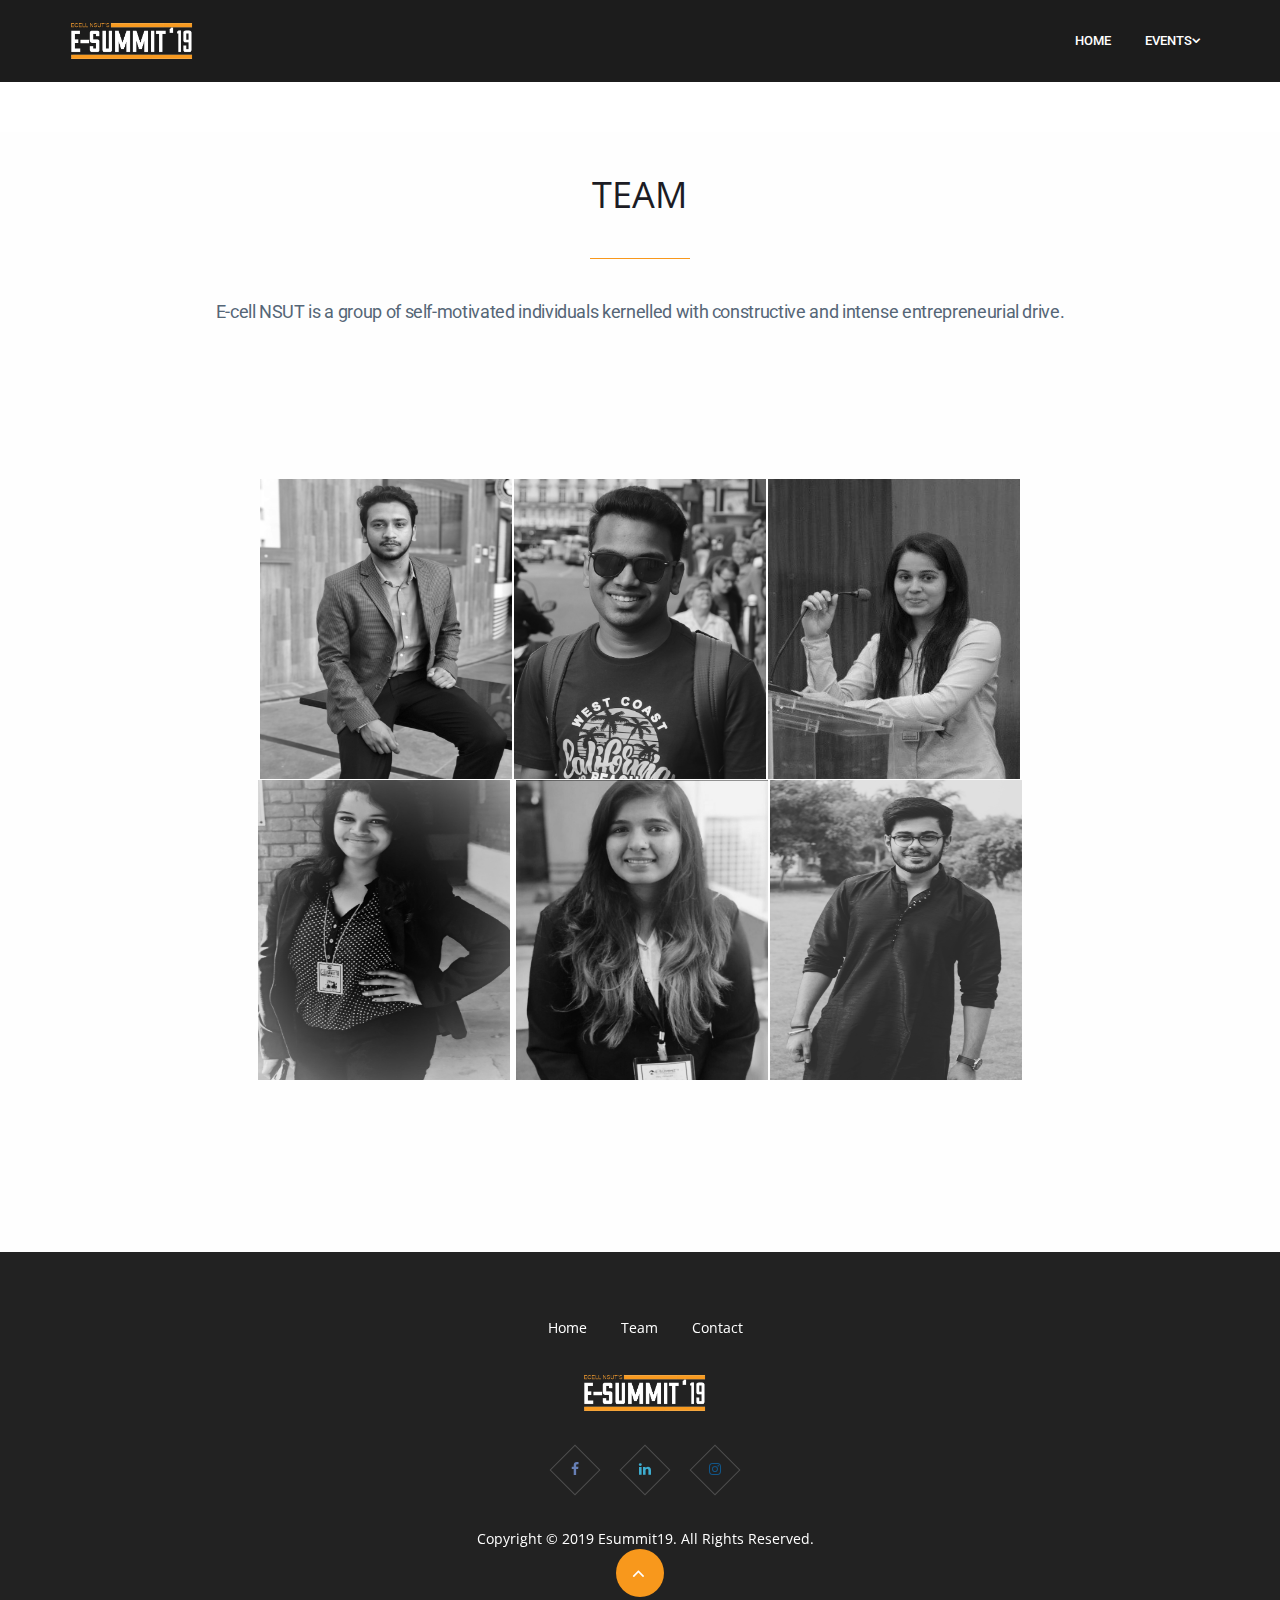
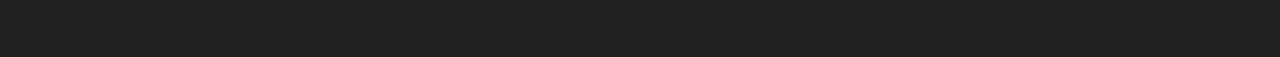
<file: esummit/team.html>
<!doctype html>
<html class="no-js" lang="">
<meta http-equiv="content-type" content="text/html;charset=UTF-8" />

<head>
    <!-- Global site tag (gtag.js) - Google Analytics -->
    <script async src="https://www.googletagmanager.com/gtag/js?id=UA-132412908-1"></script>
    <script>
        window.dataLayer = window.dataLayer || [];
  function gtag(){dataLayer.push(arguments);}
  gtag('js', new Date());

  gtag('config', 'UA-132412908-1');
</script>
    <meta charset="utf-8">
    <meta http-equiv="X-UA-Compatible" content="IE=edge">
    <meta name="viewport" content="width=device-width, initial-scale=1.0, user-scalable=0">
    <title>E-Summit'19</title>
    <link rel="shortcut icon" href="images/ecell.png" type="image/x-icon">
    <link rel="icon" href="images/ecell.png" type="image/x-icon">
    <base target="_self">
    <!-- Styles -->
    <link href='https://fonts.googleapis.com/css?family=Lato:400,300,700,900' rel='stylesheet' type='text/css'>
    <link rel="stylesheet" type="text/css" href="assets/css/theme.css">
    <link rel="stylesheet" href="css/font-awesome.min.css">
    <link rel="stylesheet" href="css/style.css">
    <link rel="stylesheet" href="css/responsive.css">
    <link rel="stylesheet" href="css/animate.css">
    <link rel="stylesheet" href="css/colorbox.css">
    <link rel='stylesheet' id='foundation-css-css' href='./css/foundation.css' type='text/css' media='all' />
    <link rel='stylesheet' id='site-css-css' href='./css/app.css' type='text/css' media='all' />
    <link rel='stylesheet' id='custom-css-css' href='./css/custom.css' type='text/css' media='all' />
    <!-- Scripts -->
    <script src="assets/js/modernizr-2.8.3.min-min.js"></script>
    <script src="js/jquery.js"></script>
    <script>window.jQuery || document.write('<script src="assets/js/jquery-1.11.3.min-min.js"><\/script>')</script>
</head>

<body class="team">
    <!--[if lt IE 8]>
            <p class="browserupgrade">You are using an <strong>outdated</strong> browser. Please <a href="http://browsehappy.com/">upgrade your browser</a> to improve your experience.</p>
        <![endif]-->
    <header id="header" class="header-dark">
        <div class="container">
            <div class="row">
                <div class="navbar-header">
                    <div class="logo">
                        <a href="index.html">
                            <img height="56" width="125" src="images/esumm-logo-bckless.png" alt="" >
                        </a>
                    </div>
                </div>
                <div class="site-nav-inner">
                    <button type="button" class="navbar-toggle" data-toggle="collapse" data-target=".navbar-collapse">
                        <span class="sr-only">Toggle navigation</span>
                        <span class="icon-bar"></span>
                        <span class="icon-bar"></span>
                        <span class="icon-bar"></span>
                    </button>
                    <nav class="collapse navbar-collapse navbar-responsive-collapse pull-right">
                        <ul class="nav navbar-nav">
                            <li class="dropdown">
                                <a href="./index.html">Home</a>
                            </li>
                            <li class="dropdown">
                                <a href="#events" class="dropdown-toggle" data-toggle="dropdown">Events<i class="fa fa-angle-down"></i></a>
                                <ul class="dropdown-menu menu-center" role="menu">
                                    <li><a href="events/startup_combat.html">Startup Wars</a></li>
                                    <li><a href="events/instaseed.html">Instaseed</a></li>
                                    <li><a href="events/bellwether.html">Bellwether</a></li>
                                    <li><a href="events/lecture_series.html">Speaker Session</a></li>
                                    <li><a href="events/global_strategy.html">Global Strategy</a></li>
                                    <li><a href="events/unravel.html">Unravel</a></li>
                                </ul>
                            </li>
                        </ul>
                    </nav>
                </div>
            </div>
        </div>
    </header>
    <nav id="top-menu" class="navbar navbar-default">
    </nav>
    <section class="container  hero--interior">
        <div class="row">
            <div class="col-sm-10 col-centered text-center">
                <h1 class="page-title" >Team</h1>
                <p class="lead" style="letter-spacing: -0.02em;">E-cell NSUT is a group of self-motivated individuals kernelled with constructive and intense entrepreneurial drive. </p>
            </div>
        </div>
    </section>
    <section class="team-grid">
        <div class="container">
            <div class="row">
                <div class="col-sm-11 col-centered">
                    <div id="teamList" class="team">
                        <div class="team__row">
                            <!-- Row 1 -->
                            <a href="#harry" class="team__tile team__tile--sm">
                                <img class="img-responsive img" src="assets/img/akshay.jpg">
                                <div class="team__footer">
                                    <div class="team__member-info">
                                        <p class="team__name">Akshay Raj</p>
                                        <p class="team__title">Chief Convener</p>
                                    </div>
                                </div>
                            
                            </a><a href="#adam" class="team__tile team__tile--sm">
                                <img class="img-responsive img" src="assets/img/yugansh.jpg">
                                <div class="team__footer">
                                    <div class="team__member-info">
                                        <p class="team__name">Yugansh Chokra</p>
                                        <p class="team__title">Co-Convenor</p>
                                    </div>
                                </div>
                            
                            </a><a href="#polly" class="team__tile team__tile--sm">
                                <img class="img-responsive img" src="assets/img/vriti.jpg">
                                <div class="team__footer">
                                    <div class="team__member-info">
                                        <p class="team__name">Vriti Bhardwaj</p>
                                        <p class="team__title">Co-Convenor</p>
                                    </div>
                                </div>
                            </a>
                        </div>
                        <!-- Row 2 -->
                        <div class="team__row team__row--alt">
                            </a><a href="#paris" class="team__tile team__tile--sm">
                                    <img class="img-responsive img" src="assets/img/sanjana.jpg">
                                    <div class="team__footer">
                                        <div class="team__member-info">
                                            <p class="team__name">Sanjana </p>
                                            <p class="team__title">Treasurer</p>
                                        </div>
                                    </div>
                                
                                </a>
                            <a href="#charles" class="team__tile team__tile--sm">
                                <img class="img-responsive img" src="assets/img/ishika.jpg">
                                <div class="team__footer">
                                    <div class="team__member-info">
                                        <p class="team__name">Ishika Aggarwal</p>
                                        <p class="team__title">Marketing and Publicity Head</p>
                                    </div>
                                </div>
                            
                            </a><a href="#fiona" class="team__tile team__tile--sm">
                                <img class="img-responsive img" src="assets/img/yugam.jpg">
                                <div class="team__footer">
                                    <div class="team__member-info">
                                        <p class="team__name">Yugam</p>
                                        <p class="team__title">Events Coordinator</p>
                                    </div>
                                </div>
                            </a>
                            <!--    </a><a href="#paris" class="team__tile team__tile--sm">
                                <img class="img-responsive" src="assets/img/tile-team-paris.jpg">
                                <div class="team__footer">
                                    <div class="team__member-info">
                                        <p class="team__name">Paris Palmer</p>
                                        <p class="team__title">Senior Producer</p>
                                    </div>
                                </div>
                            
                               </a><a href="#suzanne" class="team__tile team__tile--sm">
                                <img class="img-responsive" src="assets/img/tile-team-suzanne.jpg">
                                <div class="team__footer">
                                    <div class="team__member-info">
                                        <p class="team__name">Suzanne Chetty</p>
                                        <p class="team__title">Producer</p>
                                    </div>
                                </div>
                            </a>   -->
                        </div>
                    </div>
                </div>
            </div>
            <!-- 
            <div class="row offices">
            
            <div class="col-sm-6">
                <img src="assets/img/london.jpg" alt="London studio" />
                <h3>London Studio</h3>
            </div>
            
            <div class="col-sm-6">
                <img src="assets/img/cornwall.jpg" alt="Cornwall studio" />
                <h3>Cornwall Studio</h3>
            </div>
           
        </div> -->
        </div>
    </section>
    <!-- People Row 1 -->
    <!-- contact
    <section class="wrapper-xxlg">
        <div class="container">
            <div class="row">
                <div class="col-sm-12 col-md-10 col-centered text-center">
                    <h2>Contact Us</h2>
                    <p class="lead">Come visit, drop us a line, give us a ring – it’s your call. We’re always happy to chat.</p>
                    <a href="contact" class="btn btn-primary text-uppercase">Contact Us</a>
                </div>
            </div>
        </div>
    </section>-->
    <footer id="footer" class="footer text-center">
        <div class="container">
            <div class="row">
                <div class="col-md-12">
                    <div class="footer-menu">
                        <ul class="nav unstyled">
                            <li><a href="index.html">Home</a></li>
                            <li><a href="#">Team</a></li>
                            <li><a href="index.html#ts-venue">Contact</a></li>
                        </ul>
                    </div>
                    <div class="footer-logo">
                        <img height="56" width="125" src="images/esumm-logo-bckless.png" alt="footer logo" />
                    </div>
                        <div id="contact-social" class="footer-social">
                            <ul>
                                <li><a href="https://www.facebook.com/ecell.nsit/"><i class="fa fa-facebook btn2"></i></a></li>
                                <li><a href="https://in.linkedin.com/company/ecell-nsit-the-entrepreneurship-cell-of-nsit-"><i class="fa fa-linkedin btn2"></i></a></li>
                                <li><a href="https://www.instagram.com/ecell.nsut/"><i class="fa fa-instagram btn2"></i></a></li>
                            </ul>
                        </div>
                        <div class="copyright-info">
                            <span>Copyright © 2019 Esummit19. All Rights Reserved.</span>
                        </div>
                    </div>
                </div>
            </div>
            <div id="back-to-top" data-spy="affix" data-offset-top="10" class="back-to-top affix ">
                <button class="btn btn-primary" title="Back to Top" style="background-color: #f8981c;">
                    <i class="fa fa-angle-up"></i>
                </button>
            </div>
    </footer>
    <script type="text/javascript" src="js/jquery.colorbox.js"></script>
    <script type="text/javascript" src="js/smoothscroll.js"></script>
    <script type="text/javascript" src="js/bootstrap.min.js"></script>
    <script type="text/javascript" src="js/custom.js"></script>
    <script src="assets/js/jquery.lazyloadxt.extra-min.js"></script>
    <script src="assets/js/bootstrap-min.js"></script>
    <script type="text/javascript" src="assets/js/scripts-min539b.js?v=230818"></script>
    <!-- Google Analytics: change UA-XXXXX-X to be your site's ID. -->
    <script type="text/javascript">
    var _gaq = _gaq || [];
    _gaq.push(['_setAccount', 'UA-4506583-6']);
    _gaq.push(['_trackPageview']);

    (function() {
        var ga = document.createElement('script');
        ga.type = 'text/javascript';
        ga.async = true;
        ga.src = ('https:' == document.location.protocol ? 'https://ssl' : 'http://www') + '.google-analytics.com/ga.js';
        var s = document.getElementsByTagName('script')[0];
        s.parentNode.insertBefore(ga, s);
    })();
    </script>
</body>

</html>
</file>
<file: esummit/css/style.css>
/*
	Template Name: Eventor -  Conference & Event HTML Template
	Author: Themewinter
	Author URI: https://themeforest.net/user/themewinter
	Description: Eventor -  Conference & Event HTML Template
	Version: 1.0
*/


/* Table of Content
==================================================
1.	Typography
2.  Global Styles (body, link color, gap, ul, section-title, overlay etc)
3.  Header area
4.	Banner area
5.  Slider
6.	Countdown
7.  Features
8.  Facts
9.	Schedule
10.	Speakers
11.	Sponsors
12.	Pricing
13. Content area
14. Latest blog
15.	Venue
16. Footer
17. Sub Pages
18. Contact Us
19. News Listing
20. News Single
21. Sidebar
22. Error page
	
*/

@import url(https://fonts.googleapis.com/css?family=Roboto:300,300i,400,400i,500,500i,700,700i,900,900i|Lato:400,400i,700,700i,900,900i);

/* Typography
================================================== */

body {
    background: #fff;
    color: #333;
}

body,
p {
    font-family: 'Roboto', sans-serif;
    line-height: 24px;
    font-size: 14px;
}

h1,
h2,
h3,
h4,
h5,
h6 {
    color: #1c1c24;
    font-family: 'Roboto', sans-serif;
}
h1 {
    font-family: 'Lato', sans-serif;
}
h1 {
    font-size: 48px;
    line-height: 48px;
    font-weight: 900;
}
h2 {
    font-size: 36px;
    line-height: 36px;
    font-weight: 700;
}
h3 {
    font-size: 24px;
    margin-bottom: 20px;
    font-weight: 700;
}
h4 {
    font-size: 18px;
    line-height: 28px;
    font-weight: 700;
}
h5 {
    font-size: 14px;
    line-height: 24px;
}

/* Global styles
================================================== */

html {
    overflow-x: hidden !important;
    width: 100%;
    height: 100%;
    position: relative;
    text-rendering: optimizeLegibility;
}
body {
    border: 0;
    margin: 0;
    padding: 0;
}
.body-inner {
    position: relative;
    overflow: hidden;
}
a:link,
a:visited {
    text-decoration: none;
}
a {
    color:#f8981c;
}
a:hover {
    text-decoration: none;
    color: #000;
}
a.read-more {
    color: #f8981c;
    font-weight: 700;
    text-transform: uppercase;
}
a.read-more:hover {
    color: #222;
}
section,
.section-padding {
    padding: 80px 0;
    position: relative;
}
.gradient-bg{
    position: relative;
}
.gradient-bg .section-title{
    color: #1c1c24;
}
.gradient-bg:before{
    position: absolute;
    content: '';
    width: 100%;
    height: 100%;
    top: 0;
    z-index: -1;
    background: -moz-linear-gradient(145deg,rgba(255,7,99,0.65) 5%,rgba(104,89,222,0.65) 100%);
    background: -webkit-linear-gradient(145deg,rgba(255,7,99,0.65) 5%,rgba(104,89,222,0.65) 100%);
    background: -o-linear-gradient(145deg,rgba(255,7,99,0.65) 5%,rgba(104,89,222,0.65) 100%);
    background: -ms-linear-gradient(145deg,rgba(255,7,99,0.65) 5%,rgba(104,89,222,0.65) 100%);
    background: linear-gradient(145deg,rgba(255,7,99,0.65) 5%,rgba(104,89,222,0.65) 100%);
}

.bg-overlay.gradient-bg:before{
    z-index: 1;
}

/* Bootstrap No gutter */

.row.no-gutter{
    margin-left: 0;
    margin-right: 0;
}

.ts-container-fluid {
    padding-right: 0;
    padding-left: 0;
    margin-right: auto;
    margin-left: auto;
}

.row.no-gutter > [class^="col-"], .row.no-gutter > [class*="col-"] {
    padding-left: 0;
    padding-right: 0;
}

.no-padding {
    padding: 0;
}
.media>.pull-left {
    margin-right: 20px;
}
.gap-60 {
    clear: both;
    height: 60px;
}
.gap-40 {
    clear: both;
    height: 40px;
}
.gap-30 {
    clear: both;
    height: 30px;
}
.gap-20 {
    clear: both;
    height: 20px;
}
.mrb-30 {
    margin-bottom: 30px;
}
.mrb-80 {
    margin-bottom: -80px;
}
.mrt-0 {
    margin-top: 0 !important;
}
.pab {
    padding-bottom: 0;
}
a:focus {
    outline: 0;
}
img.pull-left {
    margin-right: 20px;
    margin-bottom: 20px;
}
img.pull-right {
    margin-left: 20px;
    margin-bottom: 20px;
}
.unstyled {
    list-style: none;
    margin: 0;
    padding: 0;
}
.ts-padding {
    padding: 60px;
}
.solid-bg {
    background: #f7f7f7;
    padding: 60px 0;
}
.solid-dark {
    background: #1c1c24;
    color: #fff;
    padding: 60px 0;
}

.solid-dark h2, .solid-dark h3, .solid-dark h4{
	color: #fff;
}

.solid-dark h3{
	font-size: 32px;
	font-weight: 700;
	margin-bottom: 5px;
}

.pattern-bg{
	padding: 80px 0;
	background: #eee;
	background: url(../images/pattern3.png);
}
.solid-row {
    background: #f0f0f0;
}
.bg-overlay {
    position: relative;
}
.bg-overlay .container {
    position: relative;
    z-index: 1;
}
.bg-overlay:after {
    background-color: rgba(0, 0, 0, 0.65);
    z-index: 0;
    position: absolute;
    content: '';
    width: 100%;
    height: 100%;
    top: 0;
    left: 0;
}

.alert .icon {
    margin-right: 15px;
}

/* Dropcap */
.dropcap {
    font-size: 48px;
    line-height: 60px;
    padding: 0 7px;
    display: inline-block;
    float: left;
    font-weight: 700;
    margin: 5px 15px 5px 0;
    position: relative;
    text-transform: uppercase;
}
.dropcap.primary {
    background: #f8981c;
    color: #fff;
}
.dropcap.secondary {
    background: #3a5371;
    color: #fff;
}

/* Section title */
.section-title,
.intro-title{
    font-size: 18px;
    line-height: 28px;
    font-weight: 500;
    margin:0;
    color: #f8981c;
}

.section-sub-title,
.intro-sub-title {
    font-weight: 900;
    font-size: 36px;
    line-height: 46px;
    margin: 0 0 60px;
    color: #1c1c24;
}
.section-title.title-white,
.section-sub-title.title-white {
    color: #fff;
}

.intro-sub-title{
    margin-bottom: 10px;
}

/* Title classic */

.title-classic {
    font-size: 30px;
    line-height: 40px;
    margin-bottom: 20px;
}
.title-classic span {
    font-size: 16px;
    display: block;
    line-height: 20px;
    font-weight: 400;
}
.title-classic.left {
    margin-top: 0;
}

/* Features box */

.feature-box {
	margin-bottom: 30px;
}

.feature-box.last{
	margin-bottom: 0;
}

.feature-box .feature-box-media{
	float: left;
}

.feature-box-content{
	margin-left: 115px;
}

.feature-box-icon i {
    text-align: center;
    display: inline-block;
    width: 70px;
    height: 70px;
    line-height: 70px;
    background: #f8981c;
    border-radius: 100%;
    font-size: 28px;
    color: #fff;
    -webkit-transition: 350ms;
    -moz-transition: 350ms;
    -o-transition: 350ms;
    transition: 350ms;
}
.feature-title {
    font-size: 20px;
    line-height: 24px;
    margin-bottom: 10px;
}
.feature-box-content .btn-primary {
    padding: 10px 20px;
    margin-top: 10px;
}
.feature-box:hover .feature-box-icon i {
    background: #eee;
    color: #f8981c;
}

/* Featur box center */

.feature-box-center{
    text-align: center;
}

.feature-box-center .feature-box-content{
    margin-left: 0;
}


/* Video responsive */

.embed-responsive {
    padding-bottom: 56.25%;
    position: relative;
    display: block;
    height: 0;
    overflow: hidden;
}
.embed-responsive iframe {
    position: absolute;
    top: 0;
    left: 0;
    width: 100%;
    height: 100%;
    border: 0;
}
/* Input form */

.form-control {
    box-shadow: none;
    padding: 6px 12px;
    height: 34px;
    background: none;
    color: #fff;
    font-size: 12px;
    border-radius: 0;
    border: 0;
    padding-left: 0;
    border-radius: 0;
    color: #fff;
    border-bottom: 1px solid #dedede;
    border-bottom: 1px solid rgba(0, 0, 0, 0.15);
}
.form-control:focus {
    box-shadow: none;
    border-bottom: 1px solid #f8981c;
}
.form-control::-moz-placeholder {
  color: #999;
  opacity: 1;
}
.form-control:-ms-input-placeholder {
  color: #999;
}
.form-control::-webkit-input-placeholder {
  color: #999;
}
hr {
    background-color: #e7e7e7;
    border: 0;
    height: 1px;
    margin: 40px 0;
}
blockquote {
    padding: 8px 20px;
    margin: 8px 0;
    font-size: 16px;
    border-left: 3px solid #f8981c;
    font-style: italic;
    font-family: Lato;
}
cite {
    display: block;
    font-size: 14px;
    margin-top: 10px;
}
/* Button */

.btn.btn-primary,
.btn-dark,
.btn-border {
    font-size: 13px;
    font-weight: 700;
    letter-spacing: 3px;
    text-transform: uppercase;
    padding: 13px 18px;
    line-height: 1.33;
    border-radius: 3px;
    border: 0;
    -webkit-transition: color 400ms, background-color 400ms, border-color 400ms;
    -o-transition: color 400ms, background-color 400ms, border-color 400ms;
    transition: color 400ms, background-color 400ms, border-color 400ms;
}

.btn-white.btn-primary {
    background: #fff;
    color: #f8981c;
}
.btn.btn-primary {
    background: #f8981c;
    border: 2px solid transparent;
}
.btn.btn-dark {
    background: #242427;
    border: 2px solid transparent;
}
.btn-border {
    border: 2px solid #fff;
    background: none;
    color: #fff;
}
.btn-primary:hover,
.btn-dark:hover,
.btn-white.btn-primary:hover {
    background: #d3004e;
    color: #fff;
}
.btn-border:hover {
    background: #f8981c;
    border: 2px solid transparent;
    color: #fff;
}
.general-btn {
    clear: both;
    margin-top: 60px;
}
.intro-content .btn-border {
    margin-right: 15px;
}
/* Ul, Ol */

.list-round,
.list-arrow,
.check,
.un-check {
    list-style: none;
    margin: 0;
    padding: 5px 0 5px 15px;
}
.list-round li {
    line-height: 28px;
}
.list-round li:before {
    font-family: FontAwesome;
    content: "\f138";
    margin-right: 10px;
    color: #f8981c;
    font-size: 12px;
}
.list-arrow {
    padding: 0;
}
ul.list-arrow li:before {
    font-family: FontAwesome;
    content: "\f105";
    margin-right: 10px;
    color: #f8981c;
    font-size: 16px;
}
.check:before {
    font-family: FontAwesome;
    content: "\f00c";
    margin-right: 10px;
    color: #08E700;
    font-size: 12px;
}


.un-check:before {
    font-family: FontAwesome;
    content: "\f00d";
    margin-right: 10px;
    color: #f8981c;
    font-size: 12px;
}


/* Bootstrap */

.nav-tabs {
    border: 0;
}
.nav-tabs>li.active>a,
.nav-tabs>li.active>a:focus,
.nav-tabs>li.active>a:hover,
.nav-tabs>li>a:hover,
.nav-tabs>li>a {
    border: 0;
}
.nav>li>a:focus,
.nav>li>a:hover {
    background: none;
}

a[href^=tel] {
    color: inherit;
    text-decoration: none;
}
/* Header area
================================================== */

/* Header Standared */

.header {
    background: #fff;
    box-shadow: 0px 3px 3px rgba(0, 0, 0, 0.1);
    z-index: 2;
}


/* Header transparent */

.header.header-transparent {
    background: none;
    box-shadow: none;
    position: absolute;
    width: 100%;
    left: 0;
    top: 0;
    z-index: 2;
    height: auto;
    -webkit-transition: 350ms;
    -o-transition: 350ms;
    transition: 350ms;
}
.header-transparent ul.navbar-nav > li > a {
    color: #fff;
}

.header-transparent .dropdown-menu.menu-center:before{
    content: "";
    display: inline-block;
    position: absolute;
    bottom: 100%;
    left: 50%;
    margin-left: -5px;
    border-right: 10px solid transparent;
    border-left: 10px solid transparent;
    border-bottom: 10px solid #fff;
}

.header-transparent .navbar-nav>li>.dropdown-menu{
    border-radius: 3px;

}


/* Header dark */

.header-dark {
    background: #1c1c1c;
}

.header-dark ul.navbar-nav > li > a{
    color: #fff;
}


/*-- Logo --*/

.logo {
    padding: 22px 0;
}

/* Main navigation */

.navbar {
    border-radius: 0;
    border: 0;
    margin-bottom: 0;
}
.navbar-toggle {
    float: left;
    margin-top: 10px;
    padding: 10px;
    border-radius: 3px;
    margin-right: 5px;
    background: #f8981c;
}
.navbar-toggle .icon-bar {
    background: #fff;
    width: 20px;
}
.navbar-toggle .i-bar {
    background: #fff;
}
ul.navbar-nav {
    float: left;
    display: inline-block;
}

ul.navbar-nav > li {
    float: none;
    display: inline-block;
    position: relative;
    padding: 0 5px;
    line-height: 80px;
}
ul.navbar-nav > li:last-child {
    padding-right: 0;
}
ul.navbar-nav > li:last-child:after {
    background: none;
}
ul.navbar-nav > li > a {
    color: #333;
    font-family: 'Roboto', sans-serif;
    text-rendering: optimizeLegibility;
    display: inline-block;
    padding: 6px 10px;
    line-height: normal;
    font-size: 13px;
    margin: 0;
    text-transform: uppercase;
    position: relative;
    font-weight: 500;
    border-radius: 2px;
    -webkit-transition: 350ms;
    -moz-transition: 350ms;
    -o-transition: 350ms;
    transition: 350ms;
}
ul.navbar-nav > li > a:hover,
ul.navbar-nav > li > a:focus {
    background: none;
}
ul.navbar-nav > li > a i {
    font-weight: 700;
}
.nav .open>a,
.nav .open>a:hover,
.nav .open>a:focus {
    background: transparent;
    border: 0;
}

ul.navbar-nav > li.active > a {
    color: #f8981c;
    position: relative;
}

ul.navbar-nav > li:hover > a{
    background: #f8981c;
    color: #fff;
}


/* Dropdown */

.dropdown-submenu {
    position: relative;
}
.dropdown-submenu>.dropdown-menu {
    top: 0;
    left: 100%;
    margin-top: -2px;
    border-radius: 0;
}
.dropdown-submenu>a:after {
    display: block;
    content: "\f105";
    font-family: FontAwesome;
    float: right;
    margin-top: 0;
    margin-right: -5px;
}
.dropdown-submenu:hover>a:after {
    border-left-color: #fff;
}
.dropdown-submenu.pull-left {
    float: none;
}
.dropdown-submenu.pull-left>.dropdown-menu {
    left: -100%;
    margin-left: 10px;
    -webkit-border-radius: 6px 0 6px 6px;
    -moz-border-radius: 6px 0 6px 6px;
    border-radius: 6px 0 6px 6px;
}

.dropdown-menu {
    text-align: left;
    background: #fff;
    z-index: 100;
    min-width: 200px;
    border: 0;
    padding: 20px;
    box-shadow: 0 3px 5px 0 rgba(0,0,0,0.2);
}

.dropdown-menu.menu-center{
    left: -65px;
}

.dropdown-menu-large {
    min-width: 400px;
}
.dropdown-menu-large > li > ul {
    padding: 0;
    margin: 0;
    list-style: none;
}
.dropdown-menu-large > li > ul > li > a {
    padding-left: 0;
}
.navbar-nav>li>.dropdown-menu a {
    background: none;
}
.dropdown-menu li a {
    font-family: 'Roboto', sans-serif;
    display: block;
    font-size: 14px;
    line-height: normal;
    text-decoration: none;
    padding: 12px 10px;
    border-bottom: 1px solid rgba(0,0,0,0.07);
    color: #333;
}
.dropdown-menu li:last-child > a {
    border-bottom: 0 !important;
}
.navbar-nav>li>.dropdown-menu>.active>a,
.navbar-nav>li>.dropdown-menu>.active>a:hover,
.navbar-nav>li>.dropdown-menu>.active>a:focus,
.navbar-nav>li>.dropdown-menu>.active>.dropdown-menu>.active>a {
    color: #f8981c;
}

.dropdown-menu li a:hover,
.dropdown-menu li a:focus {
    color: #f8981c;
    background: none !important;
}
@media (min-width: 768px) {
    ul.nav li.dropdown:hover ul.dropdown-menu {
        display: block;
    }
}
@media (min-width: 767px) {
    ul.nav li.dropdown ul.dropdown-menu li.dropdown-submenu .dropdown-menu {
        left: 100%;
        top: 0;
        display: none;
    }
    ul.nav li.dropdown ul.dropdown-menu li.dropdown-submenu:hover .dropdown-menu {
        display: block;
    }
}
/* Get a quote */

.header-ticket .ticket-btn {
    color: #fff;
    background: #6859de;
}
.header-ticket .ticket-btn:hover,
.header-ticket .ticket-btn:focus {
    background: #f8981c;
    color: #fff;
}
/* Banner area
================================================== */

#banner {
    padding: 0;
}

.banner-item {
    min-height: 800px;
    color: #fff;
    background-attachment: fixed;
    background-position: 50% 50%;
    -webkit-background-size: cover;
    background-size: cover;
    -webkit-backface-visibility: hidden;
}



.banner-content,
.banner-reg-form {
    padding: 280px 0;
    width: 100%;
    vertical-align: middle;
    position: relative;
    color: #fff;
    z-index: 1;
}
.banner-content.text-left{
	padding: 300px 0 260px;
}
.banner-content.text-left .countdown > div.counter-day{
	margin-left: 0;
}

.banner-content-wrap{
    position: relative;
}

.banner-content-wrap:before {
    content: '';
    position: absolute;
    top: -65px;
    width: 100%;
    max-width: 380px;
    text-align: center;
    height: 500px;
    left: 50%;
    margin-left: -190px;
    z-index: -1;
    border: 18px solid rgba(104,89,222,0.35);
    box-sizing: border-box;
    box-shadow: 0 60px 40px -40px rgba(0,0,0,0.3);
}


.banner-title {
    color: #fff;
    font-size: 62px;
    line-height: 72px;
    text-transform: uppercase;
}
.banner-subtitle{
    font-size: 36px;
    color: #fff;
}
.banner-desc {
    font-size: 24px;
    color: #fff;
}

.banner-btn{
    margin:40px 0 0;
}
.banner-btn a{
    margin: 0 6px;
}

/* Hero big date */

.hero-big-date{
    padding: 20px 50px;
    color: #fff;
    background-color: rgba(255, 8, 86, 0.7);
    height: 250px;
}

.hero-big-date h3{
    font-size: 130px;
    margin: 0;
    color: #fff;
}

.hero-big-date h4{
    font-size: 32px;
    margin: 0;
    color: #fff;
}

.hero-big-date-content{
    padding: 50px;
    background-color: rgba(30, 30, 38, 0.7);
    height: 250px;
}

.hero-big-date-content .banner-title{
    font-size: 40px;
    line-height: 48px;
    margin: 0;
}

.hero-big-date-content .banner-subtitle{
    font-size: 20px;
}


/* Banner title equal */

.banner-title-euqal {
    font-size: 62px;
    line-height: 76px;
    color: #fff;
}
/* Banner Registration form */

.banner-item.reg-form-area{
	padding: 280px 0;
}

.banner-item.reg-form-area .banner-content,
.banner-item.reg-form-area .banner-reg-form{
	padding: 0;
}

.banner-reg-form-inner {
    background: rgba(0, 0, 0, .5);
    padding: 50px;
}
.banner-reg-form-inner h3 {
    font-size: 28px;
    line-height: 36px;
    color: #fff;
    margin-top: 0;
}
.banner-reg-form-inner .form-control {
    border: 1px solid #454545;
}
.banner-reg-form-inner textarea.form-control {
    height: 44px;
}
/* Event Info area
================================================== */

.event-info {
    background: #222;
    padding: 35px 0;
}
.event-info-icon {
    float: left;
    font-size: 36px;
    color: #fff;
}
.event-info-content {
    margin-left: 50px;
    color: #fff;
}
.event-info-title {
    font-size: 20px;
    color: #f8981c;
    margin: 0 0 5px;
}
.event-info-intro {
    margin: 0;
}
/* Slider
================================================== */
/*-- Main slide --*/

#main-slide .item {
    min-height: 800px;
    color: #fff;
    background-position: 50% 50%;
    -webkit-background-size: cover;
    background-size: cover;
    -webkit-backface-visibility: hidden;
}
#main-slide .item img {
    width: 100%;
    -webkit-backface-visibility: hidden;
}
#main-slide .item .slider-content {
    z-index: 1;
    opacity: 0;
    -webkit-transition: opacity 500ms;
    -moz-transition: opacity 500ms;
    -o-transition: opacity 500ms;
    transition: opacity 500ms;
}
#main-slide .item.active .slider-content {
    opacity: 1;
    -webkit-transition: opacity 100ms;
    -moz-transition: opacity 100ms;
    -o-transition: opacity 100ms;
    transition: opacity 100ms;
}
#main-slide .slider-content {
    top: 50%;
    padding: 0;
    position: absolute;
    width: 100%;
    color: #fff;
    -webkit-transform: translateY(-50%);
    transform: translateY(-50%);
}
#main-slide .slider-content.text-left {
    left: 10%;
    max-width: 800px;
}
#main-slide .slider-content.text-right {
    right: 10%;
}
.slider-content {
    position: relative;
    display: table;
    height: 100%;
    width: 100%;
}

.slide-title {
    font-size: 52px;
    line-height: 62px;
    font-weight: 700;
    color: #fff;
    margin: 0;
}
.slide-sub-title {
    font-style: normal;
    font-size: 24px;
    line-height: 38px;
    margin: 10px 0 20px;
    color: #fff;
    font-weight: 700;
}
.slider-text {
    display: table;
    vertical-align: bottom;
    color: #fff;
    padding-left: 40%;
    width: 100%;
    padding-bottom: 0;
    padding-top: 20px;
}
.slider-text .slide-head {
    font-size: 36px;
    color: #0052a5;
    position: relative;
}
.slider-img {
    display: block;
    position: absolute;
    top: -80px;
    left: 20%;
    width: 314px;
    max-height: 100%;
}
.slider-img img {
    display: block;
    position: relative;
    max-height: 100%;
    width: auto;
}
.slider.btn {
    margin: 15px 5px 0;
    border: 2px solid transparent;
}

.slider.btn.btn-border{
    border: 2px solid #fff;
}

.slider.btn.btn-border:hover{
    border: 2px solid transparent;
}

.slider-description{
    color: #fff;
    font-size: 24px;
    line-height: 34px;
    margin: 20px 0 30px;
}
/* Carousel control */

.carousel-indicators li {
    width: 10px !important;
    height: 10px !important;
    margin: 1px !important;
    border-radius: 100% !important;
    border: 0 !important;
    background: rgba(255, 255, 255, .5);
}
#main-slide .carousel-indicators li.active,
#main-slide .carousel-indicators li:hover {
    background: #f8981c;
    -moz-transition: all 300ms ease;
    -webkit-transition: all 300ms ease;
    -ms-transition: all 300ms ease;
    -o-transition: all 300ms ease;
    transition: all 300ms ease;
}
#main-slide .carousel-control.left,
#main-slide .carousel-control.right,
#main-slide .carousel-indicators {
    opacity: 0;
    filter: alpha(opacity=0);
    background-image: none;
    background-repeat: no-repeat;
    text-shadow: none;
    -webkit-transition: all .25s ease;
    -moz-transition: all .25s ease;
    -ms-transition: all .25s ease;
    -o-transition: all .25s ease;
    transition: all .25s ease;
}
#main-slide:hover .carousel-control.left,
#main-slide:hover .carousel-control.right,
#main-slide:hover .carousel-indicators {
    opacity: 1;
    filter: alpha(opacity=100);
}
#main-slide .carousel-control .fa-angle-left,
#main-slide .carousel-control .fa-angle-right {
    position: absolute;
    top: 50%;
    z-index: 5;
    display: inline-block;
    -webkit-transform: translateY(-50%);
    transform: translateY(-50%);
}
#main-slide .carousel-control .fa-angle-left {
    left: 20px;
}
#main-slide .carousel-control .fa-angle-right {
    right: 20px;
}
#main-slide .carousel-control i {
    background: rgba(0, 0, 0, .3);
    color: #fff;
    line-height: 58px;
    width: 60px;
    height: 60px;
    font-size: 36px;
    border-radius: 0;
    -moz-transition: all 500ms ease;
    -webkit-transition: all 500ms ease;
    -ms-transition: all 500ms ease;
    -o-transition: all 500ms ease;
    transition: all 500ms ease;
}
#main-slide .carousel-control i:hover {
    background: #f8981c;
    color: #fff;
}
#main-slide .carousel-indicators {
    display: none !important;
}
/*-- Animation */

.carousel .item.active .animated1 {} .carousel .item.active .animated2 {
    -webkit-animation: slideInLeft .5s ease-in 300ms both;
    animation: slideInLeft .5s ease-in 300ms both;
}
.carousel .item.active .animated3 {
    -webkit-animation: fadeInLeft 1.5s ease-in-out 300ms both;
    animation: fadeInLeft 1.5s ease-in-out 300ms both;
}
.carousel .item.active .animated4 {
    -webkit-animation: lightSpeedIn 1.5s ease-in 300ms both;
    animation: lightSpeedIn 1.5s ease-in 300ms both;
}
.carousel .item.active .animated5 {
    -webkit-animation: bounceInLeft 1s ease-in-out 100ms both;
    animation: bounceInLeft 1s ease-in-out 100ms both;
}
.carousel .item.active .animated6 {
    -webkit-animation: fadeInRight 1s ease-in 200ms both;
    animation: fadeInRight 1s ease-in 200ms both;
}
.carousel .item.active .animated7 {
    -webkit-animation: fadeInRight 1.5s ease-in 300ms both;
    animation: fadeInRight 1.5s ease-in 300ms both;
}
.carousel .item.active .animated8 {
    -webkit-animation: bounceInDown 1s ease-in 800ms both;
    animation: bounceInDown 1s ease-in 800ms both;
}


/* Countdown Default
================================================== */

.countdown > div {
    display: inline-block;
    margin: 0 50px;
    text-align: center;
    font-family: Lato, sans-serif;
}
.countdown div > span {
    line-height: 100%;
    font-size: 62px;
    font-weight: 700;
}
.countdown .smalltext {
    top: 0;
    line-height: 100%;
    font-size: 22px;
    text-transform: uppercase;
    margin-top: 10px;
}
.countdown > div.counter-day {
    color: #ff0763;
}
.countdown > div.counter-hour {
    color: #FFC107;
}
.countdown > div.counter-minute {
    color: #03A9F4;
}
.countdown > div.counter-second {
    color: #8BC34A;
}

/* Countdown col */

.countdown.countdown-col{
    border-left: 1px solid #dedede;
    border-left: 1px solid rgba(255,255,255,0.1);
    padding-left: 25px;
}

.countdown.countdown-col > div{
    margin: 0 40px 0 0;
}

.countdown.countdown-col div > span {
	font-size: 48px;
}

.countdown.countdown-col .smalltext {
	font-size: 20px;
}

/* Countdown bg */

.countdown.bg-style > div{
    margin: 0 30px;
}

.countdown.bg-style div > span {
    font-size: 28px;
    width: 65px;
    height: 60px;
    line-height: 60px;
    border-radius: 3px;
    margin-bottom: 15px;
    display: block;
    color: #fff;
}

.countdown.bg-style div > .smalltext{
    font-size: 20px;
    text-transform: capitalize;
}

.countdown.bg-style > div.counter-day .days {
    background: #F44336;
    background: -moz-linear-gradient(145deg, #F44336 0%,#D84315 100%);
    background: -webkit-linear-gradient(145deg, #F44336 0%,#D84315 100%);
    background: linear-gradient(145deg, #F44336 0%,#D84315 100%);
}
.countdown.bg-style > div.counter-day .smalltext {
    color: #F44336;
}

.countdown.bg-style > div.counter-hour .hours {
    background: #03A9F4;
    background: -moz-linear-gradient(145deg, #03A9F4 0%,#1E88E5 100%);
    background: -webkit-linear-gradient(145deg, #03A9F4 0%,#1E88E5 100%);
    background: linear-gradient(145deg, #03A9F4 0%,#1E88E5 100%);
}
.countdown.bg-style > div.counter-hour .smalltext {
    color: #03A9F4;
}

.countdown.bg-style > div.counter-minute .minutes {
    background: #8BC34A;
    background: -moz-linear-gradient(145deg, #8BC34A 0%,#689F38 100%);
    background: -webkit-linear-gradient(145deg, #8BC34A 0%,#689F38 100%);
    background: linear-gradient(145deg, #8BC34A 0%,#689F38 100%);
}
.countdown.bg-style > div.counter-hour .smalltext {
    color: #8BC34A;
}

.countdown.bg-style > div.counter-second .seconds {
    background: #FFC107;
    background: -moz-linear-gradient(145deg, #FFC107 0%,#F57F17 100%);
    background: -webkit-linear-gradient(145deg, #FFC107 0%,#F57F17 100%);
    background: linear-gradient(145deg, #FFC107 0%,#F57F17 100%);
}
.countdown.bg-style > div.counter-second .smalltext {
    color: #FFC107;
}


/* banner-content-left */

.banner-content-left .countdown > div{
    margin-left: 0;
    margin-right: 100px;
}


/* Intro Area 
================================================== */

.ts-intro{
    padding-bottom: 80px;
}

.ts-intro .btn-primary{
    margin-top: 15px;
}

.ts-intro-center .section-sub-title{
    margin-bottom: 15px;
}

.ts-intro-center .intro-desc{
    max-width: 850px;
    margin: 0 auto;
}

.intro-content{
    float: left;
}

.ts-intro .pull-right.btn-primary{
    margin-right: 20px;
}   

/* Intro video */

.intro-video {
    max-width: 100%;
    position: relative;
    overflow: hidden;
    margin-top: -60px;
}

.intro-video:before {
    content: '';
    position: absolute;
    top: 0;
    left: 0;
    width: 100%;
    height: 100%;
    background: -moz-linear-gradient(145deg,rgba(255,7,99,0.65) 5%,rgba(104,89,222,0.65) 100%);
    background: -webkit-linear-gradient(145deg,rgba(255,7,99,0.65) 5%,rgba(104,89,222,0.65) 100%);
    background: -o-linear-gradient(145deg,rgba(255,7,99,0.65) 5%,rgba(104,89,222,0.65) 100%);
    background: -ms-linear-gradient(145deg,rgba(255,7,99,0.65) 5%,rgba(104,89,222,0.65) 100%);
    background: linear-gradient(145deg,rgba(255,7,99,0.65) 5%,rgba(104,89,222,0.65) 100%);
}

.video-icon {
    text-align: center;
    color: #fff;
    display: block;
    top: 50%;
    margin-top: -50px;
    font-size: 32px;
    z-index: 1;
    position: absolute;
    left: 50%;
    margin-left: -40px;
    width: 80px;
    height: 80px;
    line-height: 65px;
    border: 7px solid #fff;
    display: inline-block;
    border-radius: 100%;
}
.video-icon i {
    margin-left: 5px;
}
/*-- Featured Tab --*/

.featured-tab {
    padding-left: 15px;
}
.featured-tab .nav-tabs {
    border: 0;
}
.featured-tab .nav-tabs > li > a {
    color: #fff;
    background: #1c1c24;
    text-shadow: none;
    border-radius: 25px;
    font-weight: 700;
    margin: 0 10px 0 0;
    padding: 10px 25px;
    border: 0;
    -moz-transition: all 300ms ease;
    -webkit-transition: all 300ms ease;
    -ms-transition: all 300ms ease;
    -o-transition: all 300ms ease;
    transition: all 300ms ease;
}
.featured-tab .tab-content {
    border-top: 0;
    padding: 0;
    overflow: hidden;
}
.featured-tab .nav.nav-tabs {
    margin-bottom: 30px;
}
.featured-tab .nav-tabs>li.active>a {
    color: #fff;
    background: #f8981c;
}
.featured-tab .nav-tabs>li.active>a {
    position: relative;
}
.featured-tab .tab-pane img.pull-left {
    margin: 0 20px 10px 0;
}
.featured-tab .tab-pane img.pull-right {
    margin: 0 0 0 20px;
}
.tab-content-title {
    font-size: 20px;
    margin: 0 0 15px;
    line-height: 22px;
}
/* Intro single image */

.intro-content-area {
    padding-left: 30px;
}
.intro-person-img {
    margin-bottom: -100px;
    margin-top: -80px;
}
/* Facts
================================================== */

.facts-area {
    color: #ffffff;
    background-color: #1c1c24;
    background-image: url(../images/parallax1.jpg);
    background-repeat: no-repeat;
    background-size: cover;
    background-attachment: fixed;
    background-position: 50% 50%;
    padding: 100px 0;
}
.facts-area.bg-color{
	background: #1c1c24;
	padding: 60px 0 40px;
}

.facts .intro-title {
    color: #fff;
    margin-top: 0;
}
.facts .btn-dark {
    margin-top: 15px;
}
.fact-text {
    padding-top: 10px;
}
.facts-wrapper .ts-facts {
    border-right: 1px solid #dedede;  
    margin-right: 20px;  
}

.solid-dark .facts-wrapper .ts-facts {
    border-right: 1px solid #dedede;
    border-right: 1px solid rgba(255,255,255,0.1);
}

.facts-wrapper .ts-facts.last{
    border-right: 0;
    margin-right: 0;
}
.ts-facts .ts-facts-img {
    display: inline-block;
    vertical-align: top;
    margin-right: 25px;
}

.ts-facts .ts-facts-content {
    display: inline-block;
}
.ts-facts .ts-facts-content .ts-facts-num {
    font-size: 36px;
    margin: 0;
}
.ts-facts .ts-facts-content .ts-facts-title {
    font-size: 18px;
    font-weight: 500;
    margin: 10px 0 0;
}
/* Schedule
================================================== */

.schedule-tab,
.schedule-content .container {
    max-width: 960px;
    margin: 0 auto;
}
.schedule-tab .nav-tabs {
    text-align: center;
    margin-bottom: 40px;
}
.schedule-tab .nav-tabs > li {
    float: none;
    display: inline-block;
    zoom: 1;
}
.schedule-tab .nav-tabs > li > a {
    color: #fff;
    background: #1c1c24;
    border-radius: 3px;
    padding: 13px 30px;
    margin: 0 2px;
    font-size: 16px;
    font-weight: 600;
    position: relative;
}
.schedule-tab .nav-tabs > li.active > a {
    background: #f8981c;
    color: #fff;
}
/* Schedule listing */

.schedule-date {
    font-size: 24px;
    margin-bottom: 40px;
    color: #ff0763;
    text-align: center;
}
.schedule-listing {
    padding: 25px 40px;
    border: 1px solid #ddd;
    margin-bottom: 5px;
    position: relative;
    border-radius: 5px;
}
.schedule-listing.bg {
    background: #f5f5f5;
}
.schedule-slot-time {
    width: 20%;
    float: left;
    font-weight: 700;
}
.schedule-slot-info {
    width: 80%;
    display: inline-block;
}
.schedule-slot-speakers {
    width: 58px;
    height: 58px;
    border-radius: 5px;
    position: absolute;
    top: 15;
    overflow: hidden;
    -webkit-transition: all 0.3s;
    -moz-transition: all 0.3s;
    -o-transition: all 0.3s;
    transition: all 0.3s;
}
.schedule-slot-info-content {
    margin-left: 100px;
}
.schedule-slot-speaker-name {
    color: #ff0763;
    margin: 0;
    font-size: 16px;
}
.schedule-slot-title {
    margin: 5px 0;
    font-size: 20px;
}
/* Speakers
================================================== */

/* Speakers bg */

.ts-speakers-bg{
    background-color: #f5f5f5;
    background-image: url(../images/parallax1.jpg);
    background-repeat: no-repeat;
    background-attachment: fixed;
    background-size: cover;
    padding: 80px 0;
}

/* Speaker item */

.ts-speaker {
    background: #fff;
    box-shadow: 0 25px 35px -20px rgba(0,0,0,0.35);
    transition: all .4s ease;
    -webkit-transform: translateY(0);
    transform: translateY(0);
}

.ts-speaker:hover{
    -webkit-transform: translateY(-8px);
    transform: translateY(-8px);
    box-shadow: 0 60px 40px -40px rgba(0,0,0,0.13);
}

/* Speaker img */

.ts-speaker-image {
    position: relative;
    text-align: center;
}

.ts-speaker-image:after {
    content: '';
    position: absolute;
    background: rgba(41, 41, 41, .8);
    top: 0;
    left: 0;
    right: 0;
    bottom: 0;
    opacity: 0;
    border-radius: 5px;
    -webkit-transition: 400ms;
    -moz-transition: 400ms;
    -o-transition: 400ms;
    transition: 400ms;
}
.ts-speaker-image .social-links {
    list-style: none;
    margin: 0;
    padding: 0;
    position: absolute;
    top: 50%;
    margin-top: -40px;
    left: 50%;
    margin-left: -45px;
    z-index: 1;
    width: 96px;
    opacity: 0;
    -webkit-transition: 400ms;
    -moz-transition: 400ms;
    -o-transition: 400ms;
    transition: 400ms;
}
.ts-speaker-image .social-links li {
    display: inline-block;
    margin: 0 -3px 0px -2px;
}
.ts-speaker-image .social-links li a i {
    display: block;
    width: 36px;
    height: 36px;
    line-height: 48px;
    font-size: 14px;
    color: #fff;
    background: #2b2b2b;
    text-align: center;
}
.ts-speaker-image .social-links li a i.fa-facebook {
    background: #496daf;
}
.ts-speaker-image .social-links li a i.fa-twitter {
    background: #64acf1;
}
.ts-speaker-image .social-links li a i.fa-instagram {
    background: #d32a1e;
}
.ts-speaker-image .social-links li a i.fa-linkedin {
    background: #0077b5;
}
.ts-speaker-image .social-links li a i:hover {
    background: #1b1b1b;
}
.ts-speaker-info {
    padding: 15px 20px;
    color: #303030;
}
.ts-speaker-info .ts-speaker-name {
    font-size: 18px;
    margin: 0 0 3px 0;
}
.ts-speaker-info .ts-speaker-name a {
    color:#f8981c;
}
.ts-speaker-info .ts-speaker-designation {
    font-size: 16px;
}
.ts-speaker:hover .ts-speaker-image:after,
.ts-speaker:hover .ts-speaker-image .social-links {
    opacity: 1;
}

/* Speaker no gutter */

.row.no-gutter .ts-speaker{
    box-shadow: none;
}

.row.no-gutter .ts-speaker:hover{
    -webkit-transform: translateY(0);
    transform: translateY(0);
}


/* Speakers list */
.ts-speaker-details{
    border: 1px solid #dedede;
    border-radius: 5px;
    text-align: center;
}

.ts-speaker-details-img{
    position: relative;
}

.ts-speaker-details-img img{
    border-radius: 5px 5px 0 0;
}

.ts-speaker-details-img:after {
    content: '';
    position: absolute;
    background: rgba(17,17,17,0.75);
    top: 0;
    left: 0;
    right: 0;
    bottom: 0;
    opacity: 0;
    border-radius: 5px;
    -webkit-transition: 400ms;
    -moz-transition: 400ms;
    -o-transition: 400ms;
    transition: 400ms;
}

.ts-speaker-details-social{
    list-style: none;
    margin: 0;
    padding: 0;
    position: absolute;
    top: 50%;
    margin-top: -16px;
    z-index: 1;
    opacity: 0;
    width: 100%;
    text-align: center;
}

.ts-speaker-details:hover .ts-speaker-details-img:after,
.ts-speaker-details:hover .ts-speaker-details-social {
    opacity: 1;
}

.ts-speaker-details-social li {
    display: inline-block;
}
.ts-speaker-details-social li a {
    color: #fff;
    margin-right: 10px;
    font-size: 16px;
}

.ts-speaker-details .ts-speaker-info p{
    margin-bottom: 0;
}

.ts-speaker-details .ts-speaker-info .ts-speaker-name {
    font-size: 24px;
}
.ts-speaker-session.right{
    padding-left: 20px;
}

.ts-speaker-session.left{
    padding-right: 20px;
}

.ts-speaker-session .session-title {
    font-size: 24px;
    margin-top: 0;
}

/* Newsletter
================================================== */

.ts-newsletter{
    background: url(../images/pattern1.png);
    padding: 100px 0;
}

.newsletter-form {
    position: relative;
    z-index: 1;
    padding: 0 80px;
}

.newsletter-form h2 {
    color: #ff0763;
    margin-top: 0;
    font-size: 14px;
    line-height: normal;
    font-weight: 400;
}

.newsletter-form h3 {
    color: #fff;
    margin: 5px 0 0;
    font-size: 30px;
}

.newsletter-form form{
    margin-top: 5px;
}

.newsletter-form input {
    width: 100%;
    display: inline-block;
    font-size: 12px;
    text-transform: capitalize;
    height: 50px;
    margin-left: 20px;
    padding-left: 10px;
    background: #000;
    background: rgba(0,0,0,.35);
    border: 1px solid #1d1c1c;
}

.newsletter-form button {
    position: absolute;
    top: 5px;
    right: -50px;
    border-radius: 0 25px 25px 0;
    padding: 15px 40px;
    height: 50px;
    border: 0 !important;
    border-radius: 0 !important;
}

/* Sponsors
================================================== */

.ts-sponsors .sponsor-padding {
    padding-left: 130px;
    padding-right: 130px;
}
.sponsor-title {
    max-width: 750px;
    margin: 0 auto;
}
.sponsor-logo {
    margin: 60px 0;
    background: #f7f7f7;
    min-height: 125px;
    padding: 0 30px;
    display: flex;
    flex-direction: column;
    justify-content: center;
    align-items: center;
    align-content: center;
}

/* Sponsor details */

.sponsor-details {
    margin: 60px 0;
    border: 1px solid #dedede;
    border-radius: 4px;
    padding: 25px;
}
.sponsor-details .sponsor-logo {
    margin: 0;
    background: none;
}
.sponsor-info .sponsor-name {
    font-size: 23px;
    margin-top: 20px;
    color: #ff0763;
}
.sponsor-web-link a i {
    font-size: 18px;
    color: #303030;
    border-radius: 100%;
    margin: 10px 3px 0 3px;
}
.sponsor-web-link a {
    color: #fff;
}
.sponsor-web-link a:hover i {
    color: #ff0763;
}
/* Pricing
================================================== */

.ts-pricing {
    background-color: #f5f5f5;
    background-image: url(../images/parallax2.jpg);
    background-repeat: no-repeat;
    background-attachment: fixed;
    background-size: cover;
    padding: 100px 0;
}
.ts-pricing-box {
    background: #fff;
    padding: 50px;
    font-size: 14px;
    border-radius: 5px;
}
.ts-pricing-box.bg{
	background: #f9f9f9;
}
.ts-pricing-header {
    position: relative;
}
.ts-pricing-name {
    font-size: 18px;
    line-height: normal;
    margin: 0 0 20px 0;
}
.ts-pricing-price {
    font-size: 44px;
    margin: 15px 0 0;
    display: inline-block;
    position: relative;
}
.ts-pricing-price .currency {
    position: absolute;
    font-size: 18px;
    top: -10px;
    left: -12px;
}
.ts-pricing-price strong {
    display: inline-block;
    margin-right: 5px;
}
.ts-pricing-price > small {
    font-size: 16px;
    line-height: 16px;
}
.ts-pricing-features {
    padding: 25px 0 15px;
}
.ts-pricing-features > ul > li {
    padding: 5px 0;
}
.ts-pricing-features > ul > li:first-child {
    border-top: 0;
}
.ts-pricing-features > ul {
    padding: 0;
}
.plan-action .btn-primary {
    background: #1c1c24;
}
/* Pricing featured */

.ts-pricing-box.pricing-featured{
    color: #fff;
    background: -moz-linear-gradient(145deg,rgba(255,7,99,0.65) 5%,rgba(104,89,222,0.65) 100%);
    background: -webkit-linear-gradient(145deg,rgba(255,7,99,0.65) 5%,rgba(104,89,222,0.65) 100%);
    background: -o-linear-gradient(145deg,rgba(255,7,99,0.65) 5%,rgba(104,89,222,0.65) 100%);
    background: -ms-linear-gradient(145deg,rgba(255,7,99,0.65) 5%,rgba(104,89,222,0.65) 100%);
    background: linear-gradient(145deg,#f8981c 5%,#6859de 100%)
}

.ts-pricing-box.pricing-featured h2, 
.ts-pricing-box.pricing-featured .ts-pricing-price > small{
    color: #fff;
}

/* Content area
================================================== */
/* Accordion */

.panel-default>.panel-heading {
    background: none;
    border-radius: 0;
    position: relative;
    padding: 6px 20px;
}
.panel-group .panel {
    border-radius: 0;
    margin-bottom: 10px;
}
.panel-body {
    padding: 20px 20px 10px 20px;
}
.panel-body > img {
    max-width: 100px;
    margin-bottom: 10px;
}
h4.panel-title {
    font-size: 18px;
    background: none;
    border: 0;
    padding: 8px 0 8px 0;
    line-height: normal;
    border-radius: 0;
}
h4.panel-title a {
    color: #f8981c;
}
h4.panel-title span {
    float: right;
}
h4.panel-title a.collapsed {
    color: #333;
}
h4.panel-title a:before {
    background:#f8981c;
    color: #fff;
    width: 26px;
    height: 26px;
    line-height: 26px;
}
h4.panel-title a.collapsed:before {
    background: #303030;
    color: #fff;
}
h4.panel-title a:before,
h4.panel-title a.collapsed:before {
    font-family: "FontAwesome";
    position: absolute;
    z-index: 0;
    font-size: 14px;
    right: 15px;
    padding: 0 5px;
    text-align: center;
    top: 50%;
    -webkit-transform: translateY(-50%);
    transform: translateY(-50%);
}
h4.panel-title a:before {
    content: "\f106";
}
h4.panel-title a.collapsed:before {
    content: "\f107";
}
/* Accordion classic */

.panel-classic .panel-heading {
    padding-left: 15px;
}
.panel-classic h4.panel-title a:before,
.panel-classic h4.panel-title a.collapsed:before {
    position: relative;
    content: '';
    font-size: 0;
}
/* Latest blog
================================================== */

.latest-post-media {
    position: relative;
}
.latest-post-media .post-item-date {
    position: absolute;
    background: #f8981c;
    color: #fff;
    top: 15px;
    left: 15px;
    text-align: center;
    padding: 8px 13px 4px;
    border-radius: 3px;
    width: 52px;
    height: 52px;
}
.latest-post-media .post-item-date .day {
    display: block;
    font-size: 20px;
    font-weight: bold;
    margin-bottom: -8px;
}
.latest-post .post-title {
    font-size: 18px;
    line-height: 24px;
    margin: 0 0 10px;
    font-weight: 700;
}
.latest-post .post-title a {
    color: #303030;
}
.latest-post .post-title a:hover {
    color: #f8981c;
}
.latest-post .post-item-author {
    margin-left: 8px;
}
.latest-post .post-body {
    padding: 20px 0 5px;
}




/* Venue Info
================================================== */
.fa-map-marker{
    color:#f8981c;
}

.venu-info-content{
    padding: 0 20px;
}

.venu-info-img{
    margin-bottom: 15px;
    display: inline-block;
}


/* Venue Map
================================================== */

.venu-map .container-fluid{
    padding-right: 0;
    padding-left: 0;
    background: #1c1c24;
}

.bottom-contact{
    padding: 60px 50px 60px 140px;
}

.bottom-contact h3{
    font-size: 28px;
    color: #fff;
    margin: 0 0 20px;
}

.contact-form-bottom .form-control{
    border-bottom: 1px solid rgba(255, 255, 255, 0.3);
}

.btn-full{
    width: 100%;
}


.map {
    height: 400px;
    z-index: 1;
}

.map-bottom{
    height: 575px;
}

/* Footer
================================================== */

.footer {
    background-color: #101015;
    color: #666666;
    padding: 50px 0;
    position: relative;
    background-attachment: fixed;
}

.footer .container{
	z-index: 10;
	position: relative;
}

/*-- Footer menu --*/

.footer-menu ul li {
    display: inline-block;
    line-height: 12px;
}

.footer-menu ul.nav li a {
    background: none;
    color: #fff;
    padding: 10px 15px;
}

.footer-menu ul li a:hover {
    color: #fff;
}

/*-- Footer logo */

.footer-logo{
    margin: 30px 0;
}

/* Footer social */

.footer-social{
    margin: 40px 0;
}
.footer-social ul {
    list-style: none;
    margin: 0;
    padding: 0;
}
.footer-social ul li {
    margin: 0 15px;
    display: inline-block;
}
.footer-social ul li a i {
    display: block;
    width: 36px;
    height: 36px;
    line-height: 34px;
    font-size: 14px;
    position: relative;
}

.footer-social ul li a i:after{
    content: '';
    position: absolute;
    border: 1px solid rgba(255,255,255,0.2);
    width: 100%;
    height: 100%;
    left: 0;
    z-index: 0;
    -webkit-transform: rotate(45deg);
    -moz-transform: rotate(45deg);
    -ms-transform: rotate(45deg);
    -o-transform: rotate(45deg);
    transform: rotate(45deg);
    -webkit-transition: 400ms;
    -o-transition: 400ms;
    transition: 400ms;
}

.footer-social ul li a:hover i:after {
    border: 1px solid #ff0763;
    -webkit-transform: rotate(135deg);
    -moz-transform: rotate(135deg);
    -ms-transform: rotate(135deg);
    -o-transform: rotate(135deg);
    transform: rotate(135deg);
}


.footer-social ul li a i:hover {
    color: #fff;
}
.footer-social ul li a .fa-instagram {
    color: #d32a1e;
}
.footer-social ul li a .fa-facebook {
    color: #677fb5;
}
.footer-social ul li a .fa-twitter {
    color: #70c2e9;
}
.footer-social ul li a .fa-google-plus {
    color: #c53942;
}
.footer-social ul li a .fa-linkedin {
    color: #3daccf;
}

.footer-social ul li a .fa-youtube {
    color: #bb0000;
}

.footer-social ul li a .fa-instagram {
    color: #125688;
}



/*-- Copyright --*/

.copyright-info {
    margin: 40px 0 0;
}

#back-to-top {
    right: 40px;
    top: auto;
    z-index: 10;
    -webkit-backface-visibility: hidden;
}
#back-to-top.affix {
    bottom: 30px;
}
#back-to-top .btn.btn-primary {
    width: 48px;
    height: 48px;
    line-height: 44px;
    border-radius: 100%;
    font-weight: 700;
    font-size: 20px;
    padding: 0;
}
#back-to-top .btn.btn-primary:hover {
    color: #fff;
    background: #000;
}


/* Sub Pages
================================================== */

/* Page banner area */

.page-banner-area {
    position: relative;
    min-height: 450px;
    color: #fff;
    background-position: 50% 50%;
    -webkit-background-size: cover;
    background-size: cover;
    -webkit-backface-visibility: hidden;
}
.page-banner-title {
    position: absolute;
    top: 50%;
    width: 100%;
    height: 100%;
    margin-top: -40px;
}
.page-banner-title h2 {
    color: #fff;
    font-size: 60px;
}
.page-banner-title .breadcrumb {
    background: none;
    color: #fff;
    font-weight: 700;
    font-size: 16px;
}
.page-banner-title .breadcrumb a:hover {
    color: #ccc;
}
.breadcrumb {
    padding: 0;
    background: none;
}
.breadcrumb a:hover {
    color: #fff;
}
.breadcrumb>li {
    font-weight: 400;
}

/*-- About us page --*/

.about-img-2nd {
    margin-bottom: 25px;
}

/*-- Chart --*/

.percent-area{
    border-right: 1px solid #dedede;
    text-align: center;
}

.percent-area.last{
    border-right: 0;
}

.percent-area .chart {
    position: relative;
    display: inline-block;
    width: 150px;
    height: 150px;
    text-align: center;
}


.percent-area .chart .percent {
    display: inline-block;
    line-height: 150px;
    z-index: 2;
    font-size: 32px;
    color: #333;
}

.percent-area .chart .percent:after {
    content: '%';
    margin-left: 0.1em;
    font-size: 24px;
}

.percent-area .chart canvas {
    position: absolute;
    top: 0;
    left: 0;
}

.percent-area small{
    text-align: center;
    font-size: 24px;
    font-weight: 700;
    display: block;
    margin-top: 15px;
}

/* Action */

.ts-action.bg-image{
    background-color: #f5f5f5;
    background-image: url(../images/parallax2.jpg);
    background-repeat: no-repeat;
    background-attachment: fixed;
    background-size: cover;
    padding: 80px 0;
    color: #fff;
}

.ts-action.bg-image h2{
    color: #fff;
}

.ts-action.bg-image p.lead{
    max-width: 750px;
    margin: 20px auto;
    font-size: 18px;
    line-height: 30px;
}

/* Gallery */

.no-touch .gallery-container:hover:after, 
.gallery-container.over:after {
    opacity:1;
    cursor:pointer;
}

.gallery-container {
    position: relative;
    overflow: hidden;
    margin-bottom: 30px;
}

a.gallery-popup{
    display: block;
}

.intro-gallary .gallery-container{
    height: auto;
    margin-bottom: 15px;
}

.gallery-container img {
    -webkit-transform: perspective(1px) scale3d(1.1, 1.1, 1);
    transform: perspective(1px) scale3d(1.1, 1.1, 1);
    -webkit-transition: all 400ms;
    transition: all 400ms;
}
.gallery-container:hover img {
    -webkit-transform: perspective(1px) scale3d(1.15, 1.15, 1);
    transform: perspective(1px) scale3d(1.15, 1.15, 1);
}
.gallery-container:after {
    opacity: 0;
    position: absolute;
    content: '';
    top: 0;
    right: auto;
    left: 0;
    width: 100%;
    height: 100%;
    background-color: rgba(0, 0, 0, 0.7);
    -webkit-transition: all 400ms;
    transition: all 400ms;
}
.gallery-container:hover:after {
    opacity: 1;
}
.gallery-container .gallery-icon {
    position: absolute;
    top: 50%;
    margin-top: -25px;
    left: 50%;
    margin-left: -25px;
    z-index: 1;
    width: 50px;
    height: 50px;
    line-height: 50px;
    text-align: center;
    border-radius: 100%;
    background: #f8981c;
    color: #fff;
    opacity: 0;
    -webkit-transform: perspective(1px) scale3d(0, 0, 0);
    transform: perspective(1px) scale3d(0, 0, 0);
    -webkit-transition: all 400ms;
    transition: all 400ms;
}
.gallery-container:hover .gallery-popup .gallery-icon {
    opacity: 1;
    -webkit-transform: perspective(1px) scale3d(1, 1, 1);
    transform: perspective(1px) scale3d(1, 1, 1);
}
/*-- Partners carousel --*/

.partner-logo {
    border: 1px solid #eee;
    padding: 20px;
    margin-top: 40px;
    margin-bottom: 10px;
}
.partner-logo img {
    -webkit-transition: 350ms;
    -moz-transition: 350ms;
    -o-transition: 350ms;
    transition: 350ms;
    opacity: .6;
    -webkit-filter: grayscale(100%);
    -moz-filter: grayscale(100%);
    -ms-filter: grayscale(100%);
    -o-filter: grayscale(100%);
    filter: grayscale(100%);
}
.partner-logo:hover img {
    opacity: 1;
    -webkit-filter: grayscale(0%);
    -moz-filter: grayscale(0%);
    -ms-filter: grayscale(0%);
    -o-filter: grayscale(0%);
    filter: grayscale(0%);
}
#partners-carousel .partner-logo {
    border: 0;
    border-right: 1px solid #eee;
    padding: 0 15px;
    margin-top: 20px;
}
#partners-carousel .partner-logo.last {
    border-right: 0;
}
/*-- Team page --*/

.ts-team-wrapper {
    position: relative;
    overflow: hidden;
}
.ts-team-content {
    position: absolute;
    top: 76%;
    left: 0;
    width: 100%;
    height: 100%;
    padding: 15px 25px;
    margin-top: 0;
    color: #fff;
    background: rgba(0, 0, 0, 0.5);
    -webkit-transition: 350ms;
    -moz-transition: 350ms;
    -o-transition: 350ms;
    transition: 350ms;
}
.ts-team-wrapper:hover .ts-team-content {
    top: 0;
    padding-top: 50px;
}
.ts-team-content .ts-name {
    font-size: 16px;
    margin-top: 0;
    margin-bottom: 3px;
    line-height: normal;
    color: #f8981c;
}
.ts-team-content .ts-designation {
    color: #fff;
    font-size: 14px;
    margin-bottom: 15px;
    font-weight: 700;
}
.team-social-icons a i {
    color: #fff;
    margin-right: 8px;
    text-align: center;
    -webkit-transition: 400ms;
    -moz-transition: 400ms;
    -o-transition: 400ms;
    transition: 400ms;
}
.team-social-icons a i:hover {
    color: #ff0763;
}
/* Team Classic */

.ts-team-content-classic .ts-name {
    font-size: 16px;
    margin-bottom: 5px;
}
.ts-team-content-classic .ts-designation {
    color: #888;
    margin-bottom: 5px;
    font-weight: 600;
}
.ts-team-content-classic .team-social-icons a i {
    color: #999;
}
.ts-team-content-classic .team-social-icons a i:hover {
    color: #ff0763;
}
/* Contact Us
================================================== */

.contact-info-box {
    margin-top: 20px;
}
.contact-info-box i {
    float: left;
    font-size: 24px;
    color: #ff0763;
}
.contact-info-box-content {
    padding-left: 40px;
}
.contact-info-box-content h4 {
    font-size: 18px;
    line-height: normal;
    font-weight: 700;
}
.contact-info-box-content p {
    margin-bottom: 0;
}
label {
    font-weight: 400;
}
/* News Listing
================================================== */

.post {
    border-bottom: 1px solid #eee;
    padding: 0 0 30px;
    margin: 0 0 45px;
}
.post.last {
    padding-bottom: 0;
    margin-bottom: 0;
    border-bottom: 0;
}
.post-body {
    padding: 20px 0;
}
.post-media {
    position: relative;
}
.post-meta-date {
    position: absolute;
    background: #ff0763;
    color: #fff;
    top: 15px;
    left: 15px;
    text-align: center;
    padding: 8px 13px 4px;
    border-radius: 3px;
    width: 52px;
    height: 52px;
}
.post-meta-date .day {
    display: block;
    font-size: 20px;
    font-weight: bold;
    margin-bottom: -8px;
}
.entry-header .entry-title {
    font-size: 24px;
    margin: 5px 0 15px;
    position: relative;
    line-height: 34px;
}
.entry-header .entry-title a {
    color: #303030;
}
.entry-header .entry-title a:hover {
    color: #f8981c;
}
/* Meta */

.post-meta {
    padding-bottom: 10px;
}
.post-meta a {
    color: #303030;
}
.post-meta a:hover {
    color: #f8981c;
}
.post-meta span {
    margin-right: 10px;
    padding-right: 10px;
    border-right: 1px solid #eee;
    line-height: 12px;
    display: inline-block;
}
.post-meta i {
    color: #bbb;
    margin-right: 3px;
}
.post-meta .post-comment {
    border-right: 0;
}
.post-meta .post-comment .comments-link {
    margin-left: 5px;
}
.post-footer .btn.btn-primary {
    font-size: 12px;
    margin-top: 10px;
    padding: 12px 25px;
}
/* Pagination */

.paging {
    margin-bottom: -5px;
    text-align: center;
}
.pagination {
    margin: 0;
}
.pagination li a {
    border-radius: 0 !important;
    margin-right: 8px;
    color: #7c7c7c;
}
.pagination>.active>a,
.pagination>.active>a:hover,
.pagination>li>a:hover {
    color: #fff;
    background:#f8981c
    border: 1px solid transparent;
}
/* News Single
================================================== */

.tags-area {
    margin: 20px 0;
}
.post-tags a {
    border: 1px solid #eee;
    color: #7c7c7c;
    display: inline-block;
    font-size: 12px;
    padding: 3px 10px;
    margin-left: 3px;
    border-radius: 3px;
}
.post-tags a:hover {
    background: #f8981c;
    color: #fff;
    border: 1px solid transparent;
}
/* Post social */

.post-social-icons > li {
    display: inline-block;
}
.post-social-icons a i {
    margin-left: 5px;
    font-size: 16px;
    width: 30px;
    height: 30px;
    line-height: 30px;
    border-radius: 100%;
    color: #fff;
    text-align: center;
}
.post-social-icons a i.fa-facebook {
    background: #677fb5;
}
.post-social-icons a i.fa-twitter {
    background: #70c2e9;
}
.post-social-icons a i.fa-google-plus {
    background: #c53942;
}
.post-social-icons a i.fa-linkedin {
    background: #3daccf;
}

/* Author box */

.author-box {
    border: 1px solid #eee;
    padding: 20px 20px 15px;
    margin: 20px 0;
    border-radius: 5px;
}
.author-img img {
    width: 110px;
    height: 110px;
    border-radius: 100%;
    margin-right: 30px;
}
.author-info h3 {
    margin-top: 0;
    margin-bottom: 5px;
    font-size: 20px;
}
.author-info h3 span {
    font-size: 14px;
    color: #959595;
    border-left: 1px solid #AFAFAF;
    padding-left: 8px;
    margin-left: 5px;
}

.author-info p{
	margin-bottom: 5px;
}

/* Comments area */

.comments-area {
    margin: 40px 0;
}
.comments-list .comment-content {
    margin: 15px 0;
}
.comments-list .comment-reply {
    color: #303030;
    font-weight: 400;
}
.comments-list .comment-reply:hover {
    color: #ff0763;
}
.comments-counter {
    font-size: 18px;
}
.comments-counter a {
    color: #323232;
}
.comments-list {
    list-style: none;
    margin: 0;
    padding: 20px 0;
}
.comments-list .comment {
    border-bottom: 1px solid #e7e7e7;
    padding-bottom: 20px;
    margin-bottom: 30px;
}
.comments-list .comment.last {
    border-bottom: 0;
    padding-bottom: 0;
    margin-bottom: 0;
}
.comments-list img.comment-avatar {
    width: 84px;
    height: 84px;
    border-radius: 100%;
    margin-right: 30px;
}
.comments-list .comment-body {
    margin-left: 110px;
}
.comments-list .comment-author {
    margin-bottom: 0;
    margin-top: 0;
    font-weight: 600;
    font-size: 16px;
    color: #303030;
}
.comments-list .comment-date {
    color: #959595;
    margin-bottom: 5px;
    font-size: 12px;
}
.comments-reply {
    list-style: none;
    margin: 0 0 0 70px;
}
.comments-form {
    margin-bottom: 0;
}
.comments-form .form-control{
    border: 1px solid #dedede;
    padding: 6px 12px;
}
.comments-form .title-normal {
    margin-bottom: 20px;
}
.comments-form .btn.btn-primary {
    margin-top: 20px;
}
/* Sidebar
================================================== */

.sidebar .widget-title {
    border-left: 3px solid #f8981c;
    padding-left: 15px;
    margin: 0 0 20px;
    font-size: 16px;
    text-transform: uppercase;
    line-height: 1;
}

/* Widget common */

.sidebar .widget {
    margin-bottom: 40px;
}
.sidebar-left .widget {
    margin-right: 20px;
}
.sidebar-right .widget {
    margin-left: 20px;
}
.sidebar .widget.box {
    padding: 25px;
}
.widget.box.solid {
    background: #f2f2f2;
}
.widget.box.red {
    background: #ec483b;
    color: #fff;
}
.widget.box.red .widget-title {
    color: #fff;
}
.widget ul li {
    line-height: 30px;
}
.sidebar .widget ul li a {
    color: #303030;
}
.sidebar .widget ul li a:hover {
    color:#f8981c;
}
.sidebar .widget ul li i {
    margin-right: 5px;
}
.sidebar .btn {
    font-weight: 700;
    font-size: 12px;
    margin-top: 15px;
    padding: 10px 25px;
}
/* Sidebar nav */

.sidebar ul.nav-tabs {
    border: 0;
}
.sidebar ul.nav-tabs li a {
    color: #303030;
    border-radius: 0;
    padding: 15px 0;
    padding-left: 0;
    font-weight: 400;
    border-bottom: 1px solid #ddd;
    -webkit-transition: 400ms;
    -moz-transition: 400ms;
    -o-transition: 400ms;
    transition: 400ms;
}
.sidebar ul.nav-tabs li.active a,
.sidebar ul.nav-tabs li:hover a {
    color: #f8981c;
}
.sidebar ul.nav-tabs li {
    color: #303030;
    line-height: normal;
}
.sidebar ul.nav-tabs li:last-child a {
    border-bottom: 0;
}
/* Service menu */

.sidebar ul.service-menu li a {
    background-color: #f4f4f4;
    font-family: 'Roboto Slab', serif;
    padding: 15px 20px;
    border: 0;
    margin-bottom: 8px;
    position: relative;
    -webkit-transition: 400ms;
    -moz-transition: 400ms;
    -o-transition: 400ms;
    transition: 400ms;
}
.sidebar ul.service-menu li.active a,
.sidebar ul.service-menu li:hover a {
    background: #f8981c;
    color: #fff;
    cursor: pointer;
    font-weight: 700;
}
.sidebar ul.service-menu li a:before {
    content: "\f105";
    font-family: FontAwesome;
    padding-right: 10px;
    font-weight: normal;
}
/* Recent News */

.widget.recent-posts .widget-title {
    margin-bottom: 35px;
}
.widget.recent-posts ul li {
    border-bottom: 1px solid #eee;
    padding-bottom: 15px;
    margin-bottom: 17px;
}
.widget.recent-posts ul li:last-child {
    border: 0;
    padding-bottom: 0;
    margin-bottom: 0;
}
.widget.recent-posts .posts-thumb img {
    margin-right: 15px;
    width: 90px;
    height: 65px;
}
.widget.recent-posts .post-info .entry-title {
    font-size: 14px;
    line-height: 20px;
    margin: 0;
}
.widget.recent-posts .entry-title a {
    color: #303030;
}
.widget.recent-posts .entry-title a:hover {
    color: #f8981c;
}
.widget.recent-posts .post-date {
    font-weight: 400;
    color: #999;
    text-transform: capitalize;
}
/* Widget tags */

.widget-tags ul > li {
    float: left;
    margin: 3px;
}
.sidebar .widget-tags ul > li a {
    border: 1px solid #eee;
    color: #303030;
    display: block;
    font-size: 14px;
    padding: 3px 15px;
    border-radius: 3px;
    -webkit-transition: all 0.3s ease 0s;
    -moz-transition: all 0.3s ease 0s;
    -ms-transition: all 0.3s ease 0s;
    -o-transition: all 0.3s ease 0s;
    transition: all 0.3s ease 0s;
}
.sidebar .widget-tags ul > li a:hover {
    background: #f8981c;
    color: #fff;
    border: 1px solid transparent;
}
/* Error page
================================================== */

.error-page .error-code h2 {
    display: block;
    font-size: 200px;
    line-height: 200px;
    color: #303030;
    margin-bottom: 20px;
}
.error-page .error-body .btn {
    margin-top: 30px;
    font-weight: 700;
}
</file>
<file: esummit/css/responsive.css>
/* Responsive styles
================================================== */

/* Large Devices, Wide Screens */
@media (min-width : 1200px) {

	.navbar-collapse{
		padding-right: 0;
	}


}


/* Medium Devices, Desktops */
@media (min-width: 992px) and (max-width:1199px){

	.dropdown i{
		display: none;
	}

	/* Header */

	ul.navbar-nav > li {
    	padding: 0 10px;
	}

	ul.navbar-nav > li > a,
	.dropdown-menu li a{
		font-size: 12px;
	}

	/* Clients */

	.clients-logo{
		margin-bottom: 20px;
	}

	/* Subscribe */

	.newsletter-form input{
		min-width: 340px;
	}

	/* Action box */

	.action-box-text{
		font-size: 13px;
	}

	/* Footer */

	.footer-social ul li {
   	margin: 0 3px 0 0;
   }

   .footer-menu {
    	float: none;
	}

	#back-to-top.affix {
    	bottom: 35px;
	}

	#back-to-top {
    	right: 15px;
   }


}

/* Small Devices, Tablets */
@media (min-width : 768px) and (max-width: 991px) {

	/* top info */

	ul.top-info li{
		padding-right: 12px;
	}

	/* Header */

	.navbar-fixed{
		position: relative;
		animation:none;
	}

	.logo{
    	text-align: center;
    	width: 100%;
	}

	.nav-style-boxed .logo{
		padding: 30px 0 25px 10px;
	}
	
	/* Navigation breakpoint */

   .navbar-toggle{
   	display: block;
		position: absolute;
    	top: 0;
    	right: 25px;
    	margin-top: 28px;
    	z-index: 1;
	}

   .navbar-collapse {
      border-top: 1px solid transparent;
      box-shadow: inset 0 1px 0 rgba(255,255,255,0.1);
   }

   .navbar-collapse.collapse {
      display: none !important;
   }

   ul.navbar-nav {
      float: none !important;
		margin-top: 7.5px;
	}

	ul.navbar-nav>li {
      float: none;
      display: block;
      line-height: normal;
   }

    .collapse.in{
  		display: block !important;
	}

	.navbar-collapse.in {
    overflow-y: auto;
	}

	ul.nav li.dropdown:hover ul.dropdown-menu {
    	display: none;
	}

	ul.nav li.dropdown.open ul.dropdown-menu {
    	display: block;
	}

	.navbar-nav .open .dropdown-menu {
    position: static;
    float: none;
    width: auto;
    margin-top: 0;
    background-color: transparent;
    border: 0;
    -webkit-box-shadow: none;
    box-shadow: none;
	}


	/* Navigation */

	.site-nav-inner{
		width: 100%;
		display: inline-block;
		background: #1c1c1c;
		background: rgba(0, 0, 0, 0.95);
	}

	.navbar-collapse{
		width: 100%;
		box-shadow: none;
		border: 0;
	}

	ul.navbar-nav > li:hover > a:after, 
	ul.navbar-nav > li.active > a:after{
		content: '';
	}

	.dropdown-menu li a{
		color: #fff;
	}

	.navbar-nav .open .dropdown-menu>li{
		padding-left: 0;
	}

	.navbar-nav .open .dropdown-menu>li>a, 
	.navbar-nav .open .dropdown-menu .dropdown-header{
		padding: 15px 15px 15px 10px;
	}

	ul.navbar-nav > li{
		display: block;
		padding-left: 30px;
	}

	ul.navbar-nav > li:first-child{
		padding-left: 30px;
	}


	ul.navbar-nav > li.nav-search,
	ul.navbar-nav > li.header-get-a-quote{
		display: none;
	}

	ul.navbar-nav{ width:100%;padding: 0 0 10px;}
	ul.navbar-nav li{ float:none;}
	ul.navbar-nav li a{width:100%;line-height:normal !important;padding:15px 0 10px;color:#fff;border-bottom: 0;}
	ul.navbar-nav .dropdown-menu{ float:none;position: relative; border:0; margin:0; padding:0;}
	ul.navbar-nav .dropdown-menu li a{ padding-left:20px!important; background:none !important;}
	ul.navbar-nav li.dropdown ul.dropdown-menu li.dropdown-submenu .dropdown-menu{ left:0;position: relative;}
	ul.navbar-nav li.dropdown ul.dropdown-menu li.dropdown-submenu .dropdown-menu a{ padding-left:50px;}
	ul.navbar-nav li.dropdown ul.dropdown-menu li.dropdown-submenu a i{ margin-top:-22px;}
	ul.navbar-nav li.dropdown ul.dropdown-menu li.dropdown-submenu .dropdown-menu li a{ padding-left:35px!important;}
	ul.navbar-nav .dropdown-menu{box-shadow: none;border-top: 0;background: none !important;}
	ul.navbar-nav li a i, .dropdown-submenu>a:after {background: #f5f5f5;border-radius:2px;float: right;width: 36px;height: 28px;line-height: 28px;margin-top: -5px;text-align: center;}
	.dropdown-submenu>a:after{margin-right: 0;}


	ul.navbar-nav > li:hover > a {
   	background: none;
    	color: #ff0763;
	}

	.header-ticket .ticket-btn{
		padding: 10px;
		width: auto;
		margin-top: 10px;
	}

	.header-ticket .ticket-btn i{
		display: none;
	}

	.dropdown-menu.menu-center{
		left: 0;
	}

	.header-transparent .dropdown-menu.menu-center:before{
		position: relative;
		border:0;
		left: 0;
	}

	.navbar-fixed-bottom .navbar-collapse, .navbar-fixed-top .navbar-collapse {
    	max-height: 100%;
	}

	/* Header transparent */

	.header .navbar-collapse{
    	padding: 15px;
	}

	.header ul.navbar-nav li a{
		border-top: 1px solid #333;
		border-bottom: 0;

	}

	.header .dropdown-menu li a{
		color: #fff;
	}

	.header ul.navbar-nav li a i, .dropdown-submenu>a:after {
   	background: #333;
 	}


	/* Slideshow */

	#main-slide .item{
		min-height: 500px;
	}

	.slide-title{
		font-size: 32px;
		line-height: 40px;
	}

	.slide-sub-title{
		font-size: 16px;
		line-height: 26px;
	}

	.slider-description.lead{
		font-size: 14px;
	}

	.slider.btn{
		font-size: 12px;
		padding: 10px 25px;
	}


	/* Intro */


	.intro-video{
		display: inline-block;
		margin-top: 30px;
	}

	.featured-tab{
		margin-top: 40px;
	}

	/* Facts */

	.ts-facts .ts-facts-icon{
		margin-right: 0;
	}


	/* Speaker */

	.ts-speaker{
		margin-bottom: 40px;
	}

	/* Pricing */

	.ts-pricing-box{
		margin-bottom: 40px;
	}

	/* Newsletter */

	.newsletter-form h3{
		margin-bottom: 30px;
	}

	.newsletter-form input{
		margin-left: 0;
	}

	/* Venue */

	.ts-venue .contact-info{
		margin-bottom: 30px;
	}

	.venu-info-content{
		margin-bottom: 30px;
	}

	.bottom-contact {
   	padding: 60px 50px 60px 40px;
	}

	/* Latest post */

	.latest-post{
		margin-bottom: 30px;
	}

	.row.no-gutter .ts-speaker-image{
		max-width: 360px;
	}

	.row.no-gutter .ts-speaker{
		margin-bottom: 0;
	}


}

/* Small Devices Potrait */
@media (max-width : 767px){

	/* Top bar */

	ul.top-info{
		text-align: center;
	}

	.top-social{
		text-align: center;
		margin-top: 5px;
	}

	/* Header */

	.navbar-header{
		float: left;
	}

	.logo{
		text-align: center;
		padding-left: 15px;
	}

	.logo img{
		width: 180px !important;
		background-size: contain !important;
	}

	.logo-area{
		padding: 40px 0;
	}

	.logo-area .logo{
		padding-bottom: 40px;
	}

	/* Header fixed*/

	.navbar-fixed-top .logo{
	    padding: 20px 0 0 20px;
	}

	.navbar-fixed-top .navbar-toggle{
		margin-top: 20px;
	}

	.navbar-fixed-top .site-nav-inner{
		margin-top: 20px;
	}


	/* Navigation */

	.site-nav-inner{
		width: 100%;
		display: inline-block;
		background: #1c1c1c;
		background: rgba(0, 0, 0, 0.95);
	}

	.navbar-collapse{
		width: 100%;
		box-shadow: none;
		border: 0;
	}

	ul.navbar-nav > li:hover > a:after, 
	ul.navbar-nav > li.active > a:after{
		content: '';
	}

	ul.navbar-nav > li:hover > a {
   	background: none;
    	color: #ff0763;
	}

	.header-ticket .ticket-btn{
		padding: 10px;
		width: auto;
		margin-top: 10px;
	}

	.header-ticket .ticket-btn i{
		display: none;
	}

	.dropdown-menu.menu-center{
		left: 0;
	}

	.header-transparent .dropdown-menu.menu-center:before{
		position: relative;
		border:0;
		left: 0;
	}

	.dropdown-menu li a{
		color: #fff;
	}

	.navbar-nav .open .dropdown-menu>li{
		padding-left: 0;
	}

	.navbar-nav .open .dropdown-menu>li>a, 
	.navbar-nav .open .dropdown-menu .dropdown-header{
		padding: 15px 15px 15px 10px;
	}

	ul.navbar-nav > li{
		display: block;
		padding-left: 30px;
		line-height: normal;
	}

	ul.navbar-nav > li:first-child{
		padding-left: 30px;
	}


	ul.navbar-nav > li.nav-search,
	ul.navbar-nav > li.header-get-a-quote{
		display: none;
	}

	ul.navbar-nav{ width:100%;padding: 0 0 10px;}
	ul.navbar-nav li{ float:none;}
	ul.navbar-nav li a{width:100%;line-height:normal !important;padding:15px 0 10px;color:#fff;border-bottom: 0;}
	ul.navbar-nav .dropdown-menu{ float:none;position: relative; border:0; margin:0; padding:0;}
	ul.navbar-nav .dropdown-menu li a{ padding-left:20px!important; background:none !important;}
	ul.navbar-nav li.dropdown ul.dropdown-menu li.dropdown-submenu .dropdown-menu{ left:0;position: relative;}
	ul.navbar-nav li.dropdown ul.dropdown-menu li.dropdown-submenu .dropdown-menu a{ padding-left:50px;}
	ul.navbar-nav li.dropdown ul.dropdown-menu li.dropdown-submenu a i{ margin-top:-22px;}
	ul.navbar-nav li.dropdown ul.dropdown-menu li.dropdown-submenu .dropdown-menu li a{ padding-left:35px!important;}
	ul.navbar-nav .dropdown-menu{box-shadow: none;border-top: 0;background: none !important;}
	ul.navbar-nav li a i, .dropdown-submenu>a:after {background: #333;border-radius:2px;float: right;width: 36px;height: 28px;line-height: 28px;margin-top: -5px;text-align: center;}
	.dropdown-submenu>a:after{margin-right: 0;}

	/* Header transparent */

	.header .navbar-collapse{
    	padding: 15px;
	}

	.header ul.navbar-nav li a{
		border-top: 1px solid #333;
		border-bottom: 0;
	}

	.header .dropdown-menu li a{
		color: #fff;
	}

	.header ul.navbar-nav li a i, .dropdown-submenu>a:after {
   	background: #333;
   	color: #fff;
 	}


	.navbar-toggle{
		position: absolute;
    	top: 0;
    	right: 20px;
    	margin-top: 25px;
    	z-index: 1;
	}


	/* Slideshow */

	#main-slide .item,
	.page-slider .item{
		min-height: 550px;
		background-position: 70% 50%;
	}

	#main-slide .slider-content{
		width: 90%;
	}

	#main-slide .slider-content.text-left {
    	left: 5%;
	}

	#main-slide .slider-content.text-right{
		right: 5%;
	}

	.slide-title-box{
		font-size: 12px;
		line-height: 29px;
	}

	.slide-title{
		font-size: 32px;
		line-height: 40px;
	}

	.slide-sub-title{
		font-size: 16px;
		line-height: 26px;
	}


	.slider-description.lead{
		font-size: 14px;
	}

	.slider.btn{
		font-size: 10px;
		padding: 10px 15px;
	}

	
	/* Banner & Counter */

	.banner-content-wrap:before{
		top: -35px;
	}

	.countdown div > span{
		font-size: 48px;
	}

	.countdown .smalltext{
		font-size: 18px;
	}

	.banner-content.text-left .countdown > div.counter-day{
		margin-left: 30px;
	}

	.banner-item{
		min-height: 650px;
	}

	.banner-content, .banner-reg-form {
   	padding: 200px 0;
   }

	.banner-content .banner-title,
	.banner-content .classic-style .banner-title{
		font-size: 28px;
		line-height: 36px;
		margin-top: 10px;
	}

	.banner-subtitle {
   	font-size: 22px;
   	margin-top: 8px;
   }

	.banner-content .banner-desc{
		font-size: 14px;
		margin: 0;
	}

	.banner-btn {
   	margin: 20px 0 0;
	}

	.banner-content .banner-desc span{
		padding: 0 15px;
		display: block;
		margin-bottom: 12px;
	}

	.countdown.classic-style > div{
		margin-bottom: 20px;
	}

	.countdown.countdown-col{
		margin-top: 30px;
	}

	.countdown.countdown-col > div{
		margin: 20px;
	}

	.countdown .smalltext{
		margin-bottom: 10px;
		margin-top: 0;
	}

	/* Intro */


	.intro-video{
		display: inline-block;
		margin-top: 30px;
	}

	.featured-tab{
		margin-top: 40px;
	}

	.featured-tab .nav-tabs > li > a{
		margin-bottom: 20px;
	}


	/* Facts */

	.ts-facts {
    	margin-bottom: 30px;
	}

	.ts-facts .ts-facts-content .ts-facts-num{
		margin: 10px 0;
	}

	/* Speakers */

	.ts-speaker{
		margin-bottom: 50px;
	}

	.ts-speaker-image img{
		width: 100%;
	}

	/* Schedule-tab */

	.schedule-listing{
		padding: 25px 20px;
	}

	.schedule-tab .nav-tabs > li > a{
		margin-bottom: 15px;
	}

	.schedule-slot-info {
    	width: 100%;
    	display: inline-block;
    	margin-top: 15px;
	}


	/* Sponsor */

	.ts-sponsors .container{
		padding-left: 45px;
    	padding-right: 45px;
	}

	.ts-sponsors .sponsor-padding{
		padding-left: 0;
		padding-right: 0;
	}
	
	.section-title{
		font-size: 16px;
	}

	.section-sub-title, .intro-sub-title{
		font-size: 28px;
	}

	.sponsor-logo{
		margin: 0 0 30px;
	}

	.sponsor-title{
		margin-bottom: 40px;
		font-size: 20px;
	}

	/* Pricing */

	.ts-pricing-box{
		margin-bottom:30px;
	}

	/* Latest post */

	.latest-post{
		margin-bottom: 30px;
	}

	/* Newsletter */

	.newsletter-form{
		padding: 0 80px 0 20px;
	}

	.newsletter-form h3{
		margin-bottom: 30px;
	}

	.newsletter-form input{
		margin-left: 0;
	}



	/* Venue */

	.ts-venue .contact-info{
		margin-bottom: 30px;
	}

	.venu-info-content{
		margin-bottom: 30px;
	}

	.bottom-contact {
   	padding: 60px 50px 60px 40px;
	}

	/* Footer */

	.footer-social ul li{
		margin: 15px;
	}

	#back-to-top.affix {
	   bottom: 80px;
	}

	#back-to-top{
		right: 10px;
	}

	.copyright-info{
		font-size: 13px;
		text-align: center;
	}

	.footer-menu {
    	float: none;
    	text-align: center;
	}

	.footer-menu ul li{
		padding-left: 5px;
	}

	.footer-menu ul.nav li a{
		font-size: 12px;
	}

	/* Sub pages */

	.page-banner-title h2{
		font-size: 36px;
	}

	.comments-list .comment-body {
   	margin-left: 0;
	}

	.comments-reply {
   	margin: 0 0 0 10px;
	}

	.sidebar-right{
		margin-top: 40px;
	}

	.sidebar-right .widget {
   	margin-left: 0;
	}

	.share-items{
		float: none !important;
		margin-top: 65px;
	}

	.row.no-gutter .ts-speaker-image{
		max-width: 360px;
	}

	.row.no-gutter .ts-speaker{
		margin-bottom: 0;
	}

	.row.no-gutter > [class^="col-"], .row.no-gutter > [class*="col-"] {
    	padding-left: 15px;
    	padding-right: 15px;
	}

	.ts-intro .pull-right.btn-primary{
		float: none !important;
	}



}

/* Extra Small Devices, Phones */ 
@media (max-width : 479px) {

	.banner-btn .btn-border{
		margin-top: 10px;
	}

	.banner-content-wrap:before{
		border: 0;
	}

}

/* Custom, iPhone Retina */ 
@media (max-width : 320px) and (max-width: 478px)  {

	.banner-btn .btn-border{
		margin-top: 10px;
	}

}
</file>
<file: esummit/css/colorbox.css>
/*
    Colorbox Core Style:
    The following CSS is consistent between example themes and should not be altered.
*/
#colorbox, #cboxOverlay, #cboxWrapper{position:absolute; top:0; left:0; z-index:9999; overflow:hidden; -webkit-transform: translate3d(0,0,0);}
#cboxWrapper {max-width:none;}
#cboxOverlay{position:fixed; width:100%; height:100%;}
#cboxMiddleLeft, #cboxBottomLeft{clear:left;}
#cboxContent{position:relative;}
#cboxLoadedContent{overflow:auto; -webkit-overflow-scrolling: touch;}
#cboxTitle{margin:0;}
#cboxLoadingOverlay, #cboxLoadingGraphic{position:absolute; top:0; left:0; width:100%; height:100%;}
#cboxPrevious, #cboxNext, #cboxClose, #cboxSlideshow{cursor:pointer;}
.cboxPhoto{float:left; margin:auto; border:0; display:block; max-width:none; -ms-interpolation-mode:bicubic;}
.cboxIframe{width:100%; height:100%; display:block; border:0; padding:0; margin:0;}
#colorbox, #cboxContent, #cboxLoadedContent{box-sizing:content-box; -moz-box-sizing:content-box; -webkit-box-sizing:content-box;}

/* 
    User Style:
    Change the following styles to modify the appearance of Colorbox.  They are
    ordered & tabbed in a way that represents the nesting of the generated HTML.
*/
#cboxOverlay{background:#000; background: rgba(0,0,0,.9); opacity: 0.9; filter: alpha(opacity = 90);}
#colorbox{outline:0;}
    #cboxContent{margin-top:20px;background:#000;}
        .cboxIframe{background:#fff;}
        #cboxError{padding:50px; border:1px solid #ccc;}
        #cboxLoadedContent{border:5px solid #000; background:#fff;}
        #cboxTitle{position:absolute; top:-20px; left:0; color:#ccc;}
        #cboxCurrent{position:absolute; top:-20px; right:0px; color:#ccc;}
        #cboxLoadingGraphic{background:url(http://themewinter.com/demo/html/eventor/images/loading.gif) no-repeat center center;}

        /* these elements are buttons, and may need to have additional styles reset to avoid unwanted base styles */
        #cboxPrevious, #cboxNext, #cboxSlideshow, #cboxClose {border:0; padding:0; margin:0; overflow:visible; width:auto; background:none; }
        
        /* avoid outlines on :active (mouseclick), but preserve outlines on :focus (tabbed navigating) */
        #cboxPrevious:active, #cboxNext:active, #cboxSlideshow:active, #cboxClose:active {outline:0;}
        
        #cboxSlideshow{position:absolute; top:-20px; right:90px; color:#fff;}
        #cboxPrevious{position:absolute; top:50%; left:5px; margin-top:-32px; background:url(../images/controls.png) no-repeat top left; width:28px; height:65px; text-indent:-9999px;}
        #cboxPrevious:hover{background-position:bottom left;}
        #cboxNext{position:absolute; top:50%; right:5px; margin-top:-32px; background:url(../images/controls.png) no-repeat top right; width:28px; height:65px; text-indent:-9999px;}
        #cboxNext:hover{background-position:bottom right;}
        #cboxClose{position:absolute; top:5px; right:5px; display:block; background:url(../images/controls.png) no-repeat top center; width:38px; height:19px; text-indent:-9999px;}
        #cboxClose:hover{background-position:bottom center;}
</file>
<file: esummit/css/app.css>
@import url('https://fonts.googleapis.com/css?family=Open+Sans|Teko:700');

body {
    -webkit-font-smoothing: antialiased;
    -moz-osx-font-smoothing: grayscale;
    overflow-x:hidden;
    width:100%;
    color:#334455;
}
.hover_item img{
    transition: 0.5s ease;
    -webkit-transition: 0.5s ease;
    -moz-transition: 0.5s ease;
    cursor: pointer;
    opacity:1;
}
.hover_item:hover {
    transition: 0.8s ease;
    -webkit-transition: 0.8s ease;
    -moz-transition: 0.8s ease;
    -webkit-opacity: 1;
    -moz-opacity: 1;
    opacity: 1;
    transform: scale(1.5, 1.5); /** default is 1, scale it to 1.5 */   
}

.hero{
    width: 100%;
    margin: 0;
    background-image: url(../images/black-texture.jpg);
    background-size: cover;
    overflow: hidden;
    z-index: 2;
        
}

.img {
    
    float: left;
    width:  850px;
    height: 300px;
   
   
}

.img-r {
    border-radius: 90px;

}

.img-grayscale {
    -webkit-filter: grayscale(100%); /* Safari 6.0 - 9.0 */
    filter: grayscale(100%);
  }
#clockdiv{
    font-family: sans-serif;
    color: #fff;
    display: inline-block;
    font-weight: 800;
    text-align: center;
    font-size: 20px;
    border:40px;
}

#clockdiv > div{
    padding: 10px;
    border-radius: 3px;
    display: inline-block;
}

#clockdiv div > span{
    padding: 0px;
    border-radius: 3px;
    display: inline-block;
}

.smalltext{
    padding-top: 0px;
    font-size: 16px;
}
h1 {
    font-family: 'Teko', sans-serif; 
    text-transform:uppercase;
    font-style:italic;
    font-weight:900;
    }
    
p {
    color: #556677;
    }   
    
    
p {
    font-size: 1rem;
    line-height: 2;
    margin-bottom: 2rem;
    text-rendering: optimizelegibility;
}   

section ul {
    color: #556677;
    font-size: 1rem;
    line-height: 2rem;
    list-style-type: disc;
    margin-bottom: 3rem;
    margin-left: 3.25rem;
}

section ul ul { 
margin-bottom:3px;
}

.side-text {
    font-family: "teko",sans-serif;
    font-size: 1.55rem;
    font-style: italic;
    left: 0;
    letter-spacing: 1px;
    opacity: 0.15;
    position: absolute;
    text-transform: uppercase;
    top: 42%;
    transform: rotate(270deg) translateY(-50%);
}
.left {
    float:left;
    }
    
    .right {
        float:right;}

#main-nav-wrapper.container {
    background: rgba(0, 0, 0, 0) none repeat scroll 0 0;
    padding: 0;
    position: absolute;
    top: 0;
    width: 100%;
    z-index: 30;
}
#main-nav-wrapper.container * {
    box-sizing: border-box;
}
#main-nav-wrapper.container .inside {
    max-width: 100%;
    padding: 0 2em;
}
#main-nav-wrapper.container .main-logo-wrapper {
    display: block;
    float: left;
}
#main-nav-wrapper.container .main-logo-wrapper:last-child, #main-nav-wrapper.container nav ul:last-child, body.fixed-nav #main-nav-wrapper.container .main-logo-wrapper:last-child {
    margin-right: 0;
}
#main-nav-wrapper.container .main-logo-wrapper a {
    background-image: url("../images/esummit.png");
       background-repeat: no-repeat;
    display: inline-block;
    float: left;
    height: 40px;
    text-indent: -9999px;
    vertical-align: middle;
    width: 300px;
    background-size:contain;
}


.page-template-template-department-1  #main-nav-wrapper.container .main-logo-wrapper a {
    background-image: url("../images/logo-solid-white.png");
    width: 300px;
}


.page-template-template-internship  #main-nav-wrapper.container .main-logo-wrapper a {
    background-image: url("../images/logo-solid-white.png");
    width: 300px;
}

.page-template-template-team  #main-nav-wrapper.container .main-logo-wrapper a {
    background-image: url("../images/logo-solid-white.png");
    width: 300px;
}

 @media print, screen and (min-width: 40em) { 
 #main-nav-wrapper.container .main-logo-wrapper a {
    background-image: url("../images/esummit.png");
 }
 
 .page-template-template-department-1  #main-nav-wrapper.container .main-logo-wrapper a {
    background-image: url("../images/careers-logo-solid-white.png");
    width: 300px;
}


.page-template-template-internship  #main-nav-wrapper.container .main-logo-wrapper a {
    background-image: url("../images/careers-logo-solid-white.png");
    width: 300px;
}

.page-template-template-team  #main-nav-wrapper.container .main-logo-wrapper a {
    background-image: url("../images/careers-logo-solid-white.png");
    width: 300px;
}

 }


#main-nav-wrapper.container nav {
    padding-top: 20px;
}

 @media print, screen and (min-width: 40em) {
#main-nav-wrapper.container nav {
    padding-top: 40px;
}
 }
#main-nav-wrapper.container nav::after {
    clear: both;
    content: " ";
    display: block;
    font-size: 0;
    height: 0;
    visibility: hidden;
}
#main-nav-wrapper.container nav ul {
    display: block;
    float: right;
    margin-right: 0;
    margin-top: 0px;
    text-align: right;
}
#main-nav-wrapper.container nav ul li {
    display: inline-block;
    height: 27px;
    overflow: hidden;
    vertical-align: middle;
    white-space: nowrap;
}
#main-nav-wrapper.container nav ul li.find-a-role {
    height: 45px;
}
#main-nav-wrapper.container nav ul li.find-a-role a {
    border-radius: 6.25em;
    background: #ff4343;
    padding: 12px 15px;
    font-weight:600;
}

.page-template-template-department-1 #main-nav-wrapper.container nav ul li.find-a-role a {
    border-radius: 6.25em;
    background: none;
    padding: 12px 30px;
    font-weight:600;
    border:solid 2px #ffffff;
}

.page-template-template-internship  #main-nav-wrapper.container nav ul li.find-a-role a  {
    border-radius: 6.25em;
    background: none;
    padding: 12px 30px;
    font-weight:600;
    border:solid 2px #ffffff;
}
.page-template-template-team #main-nav-wrapper.container nav ul li.find-a-role a {
    border-radius: 6.25em;
    background: none;
    padding: 12px 30px;
    font-weight:600;
    border:solid 2px #ffffff;
}

#main-nav-wrapper.container nav ul li.find-a-role a:hover {
    background: #ff4343 none repeat scroll 0 0;
    color: #ffffff;
}
#main-nav-wrapper.container nav ul a {
    color: #ffffff;
    cursor: pointer;
    display: block;
    font-size: 14px;
    font-weight: 500;
    letter-spacing: 0.05em;
    line-height: 1em;
    padding: 3px 15px;
    transition: all 0.2s ease-in-out 0s;
}
#main-nav-wrapper.container nav ul a .selected, #main-nav-wrapper.container nav ul a:hover {
    opacity:0.75;
    }

#main-nav-wrapper.container nav ul .hamburger i {
        font-size: 27px;
 }
 


#main-nav-wrapper.container nav ul li ul {
    background: #fefefe none repeat scroll 0 0;
    border-radius: 0 0 5px 5px;
    float: left;
    margin-left: 0;
    margin-top: 12px;
    min-width: 150px;
    opacity: 0;
    overflow: hidden;
    position: absolute;
    top: 52px;
    transition: all 0.2s ease-in 0s;
    visibility: hidden;
    z-index: 999;
}
#main-nav-wrapper.container nav ul li ul::before {
    -moz-border-bottom-colors: none;
    -moz-border-left-colors: none;
    -moz-border-right-colors: none;
    -moz-border-top-colors: none;
    border-color: rgba(0, 0, 0, 0) rgba(0, 0, 0, 0) #ffffff;
    border-image: none;
    border-style: inset inset solid;
    border-width: 6px;
    content: "";
    display: block;
    height: 0;
    left: 10px;
    position: absolute;
    top: -12px;
    width: 0;
    z-index: 89;
}
#main-nav-wrapper.container nav ul li:hover > ul, #main-nav-wrapper.container nav ul li ul:hover {
    opacity: 1;
    top: 80px;
    visibility: visible;
}
#main-nav-wrapper.container nav ul li ul li {
    clear: both;
    display: block;
    float: none;
    height: auto;
    margin-bottom: 0;
    margin-left: 0;
    padding: 12px 25px;
    width: 100%;
}
#main-nav-wrapper.container nav ul li ul li:hover {
    background: #efefef none repeat scroll 0 0;
}

#main-nav-wrapper.container nav ul li ul li:lastchild {
    margin-bottom:35px;
}
#main-nav-wrapper.container nav ul li ul li a {
    color: #334455;
    font-size: 13px;
    text-align:left;
}
#main-nav-wrapper.container nav ul li ul li a:hover {
    color: #334455;
}
#main-nav-wrapper.container nav .menu-item.menu-item-has-children > a::after {
    content: "";
    display: inline-block;
    font-family: "ion";
    font-weight: lighter;
    margin-left: 7px;
    vertical-align: middle;
}




.flexible {
  position:relative;
  -o-object-fit: cover;
     object-fit: cover;
  width: 100%;
  height: 100%;
}

/**
 * Heroes
 */
.home-page.hero { 
    background-image: url("../images/careers-hero-bg.jpg") !important;
    background-size:cover !important;
    background-position:center !important;
    background-repeat:no-repeat !important;
}
.hero {
    position:relative;
    overflow:hidden;
}
.hero-text-container {
    position:absolute;
    top: 50%;
    transform: translateY(-50%);
    transition: all 0.3s ease-out 0s;
}
.hero-title {
    font-size: 4rem;
    line-height: 3rem;
    margin-bottom: 0;
}
.hero-subtitle {
    font-size:1rem;
        margin-bottom: 2rem;

}
.hero-event {
    margin: -168px 0 48px;
}
@media print, screen and (min-width: 40em) {
    
    .home-page.hero { 
        background-image:none !important;}

    .hero-title {
        font-size: 8rem;
        line-height: 6rem;
        margin-bottom: 0;
    }

    .hero-subtitle {
        font-size:1.5rem;
        margin-bottom: 2rem;
    }
}

/**
 * Maps
 */
.acf-map {
    width: 100%;
    height: 400px;
    border: #ccc solid 1px;
    margin: 20px 0;
}

/* Fixes potential theme css conflict */
.acf-map img {
   max-width: inherit !important;
}


.video-container {
    height: 0;
    overflow: hidden;
    padding-bottom: 56.25%;
    position: relative;
}

.video-container iframe, .video-container object, .video-container embed {
    height: 100%;
    left: 0;
    position: absolute;
    top: 0;
    width: 100%;
}


section.padding-standard {
    padding: 77px 0;
}
.single-events .dark-bg.padding-standard {
    padding: 150px 0;
}

@media print, screen and (min-width: 40em) {

section.padding-standard {
    padding: 110px 0;
}
.single-events .dark-bg.padding-standard {
    padding: 200px 0;
}

}

.dark-bg.gray1 {
    background:#334455;}
    
.dark-bg.gray2 {
    background:#112233;
    box-shadow: 0 173px 555px rgba(57, 69, 84, 0.9) inset, 0 -173px 222px rgba(0, 0, 0, 0.2) inset;}    
    
.light-bg.gray1 {
    background:#f5f6fb;
    }   
    

    
.dark-bg h1, .dark-bg h2, .dark-bg h3, .dark-bg h4, .dark-bg h5, .dark-bg h6, .dark-bg p {
    color:#fefefe;} 
    
    .light-bg h1, .light-bg h2, .light-bg h3, .light-bg h4, .light-bg h5, .light-bg h6, .light-bg p {
    color:#334455;} 
    
.shadow-standard  {
    box-shadow: 0 50px 80px rgba(37, 48, 60, 0.2);
}

.shadow-two  {
    box-shadow: 0 30px 35px rgba(37, 48, 60, 0.2);
}

.dark-bg  .shadow-standard {
    box-shadow: 0 50px 80px rgba(0, 5, 22, 0.4);
}

.dark-bg.shadow-inset {
    box-shadow: 0 44px 225px rgba(0, 0, 0, 0.9) inset;
}

.gradient-bg {
    background: rgba(0, 0, 0, 0) linear-gradient(135deg, rgba(255, 255, 255, 0.7) 0%, rgba(255, 255, 255, 0) 100%) repeat scroll 0 0;
    height: 100%;
    left: 0;
    position: absolute;
    top: 0;
    width: 100%;
    z-index: 0;
}

.form-container {
    padding:45px 25px; 
    background:#ffffff;
    margin-top:250px;
    }
@media print, screen and (min-width: 40em) {

.form-container {
    margin-top:0px;}
}



section {
  position: relative;
}
section .row {
  position: relative;
}
section.dark-bg {
    overflow: hidden;
}

.event-block {
    background: #ffffff none repeat scroll 0 0;
    display: inline-block;
    min-height: 425px;
    margin: 20px;
    color:#556677;
    transition: ease 0.3s;
}

.event-block:hover {
    transform: scale(1.1)
}
.event-block img {
    margin-bottom:15px;}

.event-title {
    color: #334455;
    display: block;
    font-size: 1.75rem;
    line-height: 1em;
    font-weight: bold;
    margin: 15px 0;
    font-family:'Teko', 'open sans', sans-serif;
    text-transform:uppercase;
}
.event-date {
    display: block;
    font-size: .8em;
    line-height: 1em;
    margin-bottom: .8em;
}

.owl-buttons {
    position: absolute;
    right: -20px;
    top: 12%;
}

.owl-buttons div {
    background: #334455 none repeat scroll 0 0;
    color: #ffffff;
    font-size: 34px;
    padding: 22px 15px;
}

#investors .owl-carousel .owl-wrapper-outer {
    overflow:visible; }
    
    
#investors .owl-buttons {
    position: absolute;
    right: 0px;
    top: -125px;
}

#investors .owl-buttons div {
    background: none;
    color: #ffffff;
    font-size: 54px;
    padding: 0px 25px;
    float:left;
}   

section.instagram-feed {
    display: inline-block;
    margin-bottom: -7px;
    position: relative;
}


#instafeed a {
    transition:ease 0.15s;
    }
#instafeed a:hover {
    transform:scale(1.1)
    }
.social-button {
    border-radius: 2rem;;
    color: #ffffff;
    display: inline-block;
    font-size: 1.25rem;
    height: 50px;
    margin: 7px;
    padding: 9px;
    text-align: center;
    vertical-align: middle;
    width: 50px;
    transition:ease 0.15s;
}

.social-button:hover {
    color:#ffffff;
    transform:scale(1.1)
    }

.social-button.facebook {
    background:#3b5999;
    }
    
.social-button.linkedin {
    background:#0077B5;
    }
    
.social-button.twitter {
    background:#55acee;
    }   
    
.social-button.instagram {
    background:#e4405f;
    }       
    


/* ANIMATIONS */

.fade-in {
    opacity:0;  /* make things invisible upon start */
    -webkit-animation:fadeIn ease-in 1;  /* call our keyframe named fadeIn, use animattion ease-in and repeat it only 1 time */
    -moz-animation:fadeIn ease-in 1;
    animation:fadeIn ease-in 1;
 
    -webkit-animation-fill-mode:forwards;  /* this makes sure that after animation is done we remain at the last keyframe value (opacity: 1)*/
    -moz-animation-fill-mode:forwards;
    animation-fill-mode:forwards;
 
    -webkit-animation-duration:1s;
    -moz-animation-duration:1s;
    animation-duration:1s;
}

 
.fade-in.one  {
-webkit-animation-delay: 0.7s;
-moz-animation-delay: 0.7s;
animation-delay: 0.7s;
}
 
.fade-in.two {
-webkit-animation-delay: 1.2s;
-moz-animation-delay:1.2s;
animation-delay: 1.2s;
}
 
.fade-in.three {
-webkit-animation-delay: 2.75s;
-moz-animation-delay: 2.75s;
animation-delay: 2.75s;
}     


.fade-in.four {
-webkit-animation-delay: 3s;
-moz-animation-delay: 3s;
animation-delay: 3s;
}
 
.fade-in.five {
-webkit-animation-delay: 3.5s;
-moz-animation-delay:3.5s;
animation-delay: 3.5s;
}
 
.fade-in.six{
-webkit-animation-delay: 4s;
-moz-animation-delay: 4s;
animation-delay: 4s;
}   

@-webkit-keyframes fadeIn { from { opacity:0; } to { opacity:1; } }
@-moz-keyframes fadeIn { from { opacity:0; } to { opacity:1; } }
@keyframes fadeIn { from { opacity:0; } to { opacity:1; } }


.mouse {
    bottom: 0;
    left: 49.4%;
    margin: 50px auto;
    position: absolute;
    width: 100px;
}
.mouse-icon{
   width: 25px;
   height: 45px;
   border: 2px solid white;
   border-radius: 15px;
   cursor: pointer;
   position: relative;
   text-align: center;
}.mouse-wheel{
  height: 6px;
  margin: 2px auto 0;
  display: block;
  width: 3px;
  background-color: white;
  border-radius: 50%;
  -webkit-animation: 1.6s ease infinite wheel-up-down;
 -moz-animation: 1.6s ease infinite wheel-up-down;
  animation: 1.6s ease infinite wheel-up-down;
}
@-webkit-keyframes wheel-up-down {
    0% {
        margin-top: 2px;
        opacity: 0;
    }
    30% {
        opacity: 1;
    }
    100% {
        margin-top: 20px;
        opacity: 0;
    }
}@-moz-keyframes wheel-up-down {
    0% {
        margin-top: 2px;
        opacity: 0;
    }
    30% {
        opacity: 1;
    }
    100% {
        margin-top: 20px;
        opacity: 0;
    }
}@keyframes wheel-up-down {
    0% {
        margin-top: 2px;
        opacity: 0;
    }
    30% {
        opacity: 1;
    }
    100% {
        margin-top: 20px;
        opacity: 0;
    }
}

.department-hero {
    height: 450px;
}

@media print, screen and (min-width: 40em) {

.department-hero {
    height: 700px;
    }
    
}

.creative-department-bg  {
/* Permalink - use to edit and share this gradient: http://colorzilla.com/gradient-editor/#ff5e61+6,f28500+100 */

background: #f28500; /* Old browsers */

background: -moz-linear-gradient(-45deg,  #dc3b8d 6%, #f28500 100%); /* FF3.6-15 */

background: -webkit-linear-gradient(-45deg,  #dc3b8d 6%,#f28500 100%); /* Chrome10-25,Safari5.1-6 */

background: linear-gradient(135deg,  #dc3b8d 6%,#f28500 100%); /* W3C, IE10+, FF16+, Chrome26+, Opera12+, Safari7+ */

filter: progid:DXImageTransform.Microsoft.gradient( startColorstr='#dc3b8d', endColorstr='#f28500',GradientType=1 ); /* IE6-9 fallback on horizontal gradient */

}


.customer-service-department-bg  {
/* Permalink - use to edit and share this gradient: http://colorzilla.com/gradient-editor/#68b1ff+0,1e69de+100 */

background: #83ccfd; /* Old browsers */

background: -moz-linear-gradient(-45deg,  #83ccfd 0%, #05138d 100%); /* FF3.6-15 */

background: -webkit-linear-gradient(-45deg,  #83ccfd 0%,#05138d 100%); /* Chrome10-25,Safari5.1-6 */

background: linear-gradient(135deg,  #83ccfd 0%,#05138d 100%); /* W3C, IE10+, FF16+, Chrome26+, Opera12+, Safari7+ */

filter: progid:DXImageTransform.Microsoft.gradient( startColorstr='#83ccfd', endColorstr='#05138d',GradientType=1 ); /* IE6-9 fallback on horizontal gradient */

}

.accounting-department-bg, .print-production-department-bg  {
/* Permalink - use to edit and share this gradient: http://colorzilla.com/gradient-editor/#d0ed4e+0,81d33d+100 */

background: #328425; /* Old browsers */

background: -moz-linear-gradient(-45deg,  #d0e041 0%, #328425 100%); /* FF3.6-15 */

background: -webkit-linear-gradient(-45deg,  #d0e041 0%,#328425 100%); /* Chrome10-25,Safari5.1-6 */

background: linear-gradient(135deg,  #d0e041 0%,#328425 100%); /* W3C, IE10+, FF16+, Chrome26+, Opera12+, Safari7+ */

filter: progid:DXImageTransform.Microsoft.gradient( startColorstr='#d0e041', endColorstr='#328425',GradientType=1 ); /* IE6-9 fallback on horizontal gradient */


}

.bi-department-bg  {
/* Permalink - use to edit and share this gradient: http://colorzilla.com/gradient-editor/#fb83fa+0,e93cec+100;Pink+3D+%232 */

background: #fb83fa; /* Old browsers */

background: -moz-linear-gradient(-45deg,  #fb83fa 0%, #3600ab 100%); /* FF3.6-15 */

background: -webkit-linear-gradient(-45deg,  #fb83fa 0%,#3600ab 100%); /* Chrome10-25,Safari5.1-6 */

background: linear-gradient(135deg,  #fb83fa 0%,#3600ab 100%); /* W3C, IE10+, FF16+, Chrome26+, Opera12+, Safari7+ */

filter: progid:DXImageTransform.Microsoft.gradient( startColorstr='#fb83fa', endColorstr='#3600ab',GradientType=1 ); /* IE6-9 fallback on horizontal gradient */


}


.sales-department-bg  {
/* Permalink - use to edit and share this gradient: http://colorzilla.com/gradient-editor/#ff5947+0,ff1a00+100 */

background: #ff5947; /* Old browsers */

background: -moz-linear-gradient(-45deg,  #ff726a 0%, #fe0012 100%); /* FF3.6-15 */

background: -webkit-linear-gradient(-45deg,  #ff726a 0%,#fe0012 100%); /* Chrome10-25,Safari5.1-6 */

background: linear-gradient(135deg,  #ff726a 0%,#fe0012 100%); /* W3C, IE10+, FF16+, Chrome26+, Opera12+, Safari7+ */

filter: progid:DXImageTransform.Microsoft.gradient( startColorstr='#ff726a', endColorstr='#fe0012',GradientType=1 ); /* IE6-9 fallback on horizontal gradient */

}

.hr-department-bg  {
/* Permalink - use to edit and share this gradient: http://colorzilla.com/gradient-editor/#ff7085+0,ef009b+100 */

background: #ff7085; /* Old browsers */

background: -moz-linear-gradient(-45deg,  #ff7085 0%, #ef009b 100%); /* FF3.6-15 */

background: -webkit-linear-gradient(-45deg,  #ff7085 0%,#ef009b 100%); /* Chrome10-25,Safari5.1-6 */

background: linear-gradient(135deg,  #ff7085 0%,#ef009b 100%); /* W3C, IE10+, FF16+, Chrome26+, Opera12+, Safari7+ */

filter: progid:DXImageTransform.Microsoft.gradient( startColorstr='#ff7085', endColorstr='#ef009b',GradientType=1 ); /* IE6-9 fallback on horizontal gradient */


}

.sales-support-department-bg  {
/* Permalink - use to edit and share this gradient: http://colorzilla.com/gradient-editor/#6afcda+0,05c1b2+100 */

background: #44d6b4; /* Old browsers */

background: -moz-linear-gradient(-45deg,  #44d6b4 0%, #0a4e95 100%); /* FF3.6-15 */

background: -webkit-linear-gradient(-45deg,  #44d6b4 0%,#0a4e95 100%); /* Chrome10-25,Safari5.1-6 */

background: linear-gradient(135deg,  #44d6b4 0%,#0a4e95 100%); /* W3C, IE10+, FF16+, Chrome26+, Opera12+, Safari7+ */

filter: progid:DXImageTransform.Microsoft.gradient( startColorstr='#44d6b4', endColorstr='#0a4e95',GradientType=1 ); /* IE6-9 fallback on horizontal gradient */

}


.it-department-bg  {
/* Permalink - use to edit and share this gradient: http://colorzilla.com/gradient-editor/#6afcda+0,05c1b2+100 */

background: #44d6b4; /* Old browsers */

background: -moz-linear-gradient(-45deg,  #44d6b4 0%, #0a4e95 100%); /* FF3.6-15 */

background: -webkit-linear-gradient(-45deg,  #44d6b4 0%,#0a4e95 100%); /* Chrome10-25,Safari5.1-6 */

background: linear-gradient(135deg,  #44d6b4 0%,#0a4e95 100%); /* W3C, IE10+, FF16+, Chrome26+, Opera12+, Safari7+ */

filter: progid:DXImageTransform.Microsoft.gradient( startColorstr='#44d6b4', endColorstr='#0a4e95',GradientType=1 ); /* IE6-9 fallback on horizontal gradient */

}

.internship-department-bg  {
/* Permalink - use to edit and share this gradient: http://colorzilla.com/gradient-editor/#ffd65e+0,febf04+100;Yellow+3D+%232 */

background: #ffd65e; /* Old browsers */

background: -moz-linear-gradient(-45deg,  #ffd71f 0%, #ef6700 100%); /* FF3.6-15 */

background: -webkit-linear-gradient(-45deg,  #ffd71f 0%,#ef6700 100%); /* Chrome10-25,Safari5.1-6 */

background: linear-gradient(135deg,  #ffd71f 0%,#ef6700 100%); /* W3C, IE10+, FF16+, Chrome26+, Opera12+, Safari7+ */

filter: progid:DXImageTransform.Microsoft.gradient( startColorstr='#ffd71f', endColorstr='#ef6700',GradientType=1 ); /* IE6-9 fallback on horizontal gradient */

}




.department-card {
    position:relative;
    overflow:hidden;
    margin-bottom:70px;
    transition:ease .25s;
    border-radius:2px;}
    



.department-card img {
opacity:0.405; position:relative; top:-1px; bottom:-1px; left:-1px; right:-1px;
}

.department-card .department-info {
    bottom: 25px;
    color: #ffffff;
    display: block;
    position: absolute;
    width: 100%;
    z-index: 9;
}

.department-icon {
    font-size:3rem;
    display:block;
    line-height:2rem;}

.department-title {
    color:#ffffff;
    font-family: "Teko",sans-serif;
    font-size:14px;
    font-style:italic;
    margin-bottom:5px;}
    
    
    @media print, screen and (min-width: 40em) {
    .department-card {
    margin-left: 15px;
    margin-right: 15px;}
    
    
    .department-card:hover {
    box-shadow: 32px 1px 22px rgba(0, 0, 0, 0.15);
    margin-left: 15px;
    margin-right: 15px;
    transform: rotateY(20deg);
}
    
    .department-icon {
    font-size:5rem;
    }
    
    .department-title {
        font-size:2rem;
        }
    
    }


.circle {
    border: 5px solid #ffffff;
    border-radius: 50%;
    box-shadow: 0 -18px 35px rgba(0, 11, 22, 0.1);
}


#meet-the-team .article-header {
    min-height: 150px;
}
@media print, screen and (min-width: 40em) {
#meet-the-team .article-header {
    min-height:300px;
    }
}
    
    
#meet-the-team .article-header p  {
    font-size:.75rem;
    line-height:normal;
    }   
    
    
    .profile-preword {
    margin-bottom: 10px;
}
.profile-preword span {
    background-color: #ff5058;
    border-radius: 2px;
    color: #ffffff;
    display: inline-block;
    font-size: 16px;
    font-weight: 900;
    line-height: 1.1;
    padding: 7px 12px;
    position: relative;
    text-transform: uppercase;
}
.profile-preword span::before {
    border-color: rgba(0, 0, 0, 0) rgba(0, 0, 0, 0) rgba(0, 0, 0, 0) #ff5058;
    border-style: solid;
    border-width: 0 0 8px 8px;
    content: "";
    display: block;
    height: 0;
    left: 7px;
    position: absolute;
    top: 100%;
    width: 0;
}
    
    .page-template-template-home  .hero-title {
    font-size: 5.15rem;
    margin-top: 2%;
    line-height: 77%;
    margin-bottom: 0;
    text-shadow: 0 0 33px rgba(0, 11, 77, 0.4);
    transform: rotate(-4deg);
}

.page-template-template-home  .hero-subtitle {
    font-size: 1.25rem;
    font-style: italic;
    font-weight: 900;
    margin-bottom: 1rem;
    transform: rotate(-4deg);
    letter-spacing:0;
}

@media print, screen and (min-width: 40em) {
    .page-template-template-home  .hero-title {
        line-height: 59%;
    font-size: 11rem;
    margin-top: 7%;}
    
    .page-template-template-home  .hero-subtitle {
    font-size: 1.25rem;
    }
}


@media print, screen and (min-width: 90em) {
    .page-template-template-home  .hero-title {
    font-size: 17rem;
    margin-top: 1%;}
    }
    
    
    

.rotating {
  display: inline-block;
  -webkit-transform-style: preserve-3d;
  -moz-transform-style: preserve-3d;
  -ms-transform-style: preserve-3d;
  -o-transform-style: preserve-3d;
  transform-style: preserve-3d;
  -webkit-transform: rotateX(0) rotateY(0) rotateZ(0);
  -moz-transform: rotateX(0) rotateY(0) rotateZ(0);
  -ms-transform: rotateX(0) rotateY(0) rotateZ(0);
  -o-transform: rotateX(0) rotateY(0) rotateZ(0);
  transform: rotateX(0) rotateY(0) rotateZ(0);
  -webkit-transition: 0.5s;
  -moz-transition: 0.5s;
  -ms-transition: 0.5s;
  -o-transition: 0.5s;
  transition: 0.5s;
  -webkit-transform-origin-x: 50%;
}

.rotating.flip {
  position: relative;
}

.rotating .front, .rotating .back {
  left: 0;
  top: 0;
  -webkit-backface-visibility: hidden;
  -moz-backface-visibility: hidden;
  -ms-backface-visibility: hidden;
  -o-backface-visibility: hidden;
  backface-visibility: hidden;
}

.rotating .front {
  position: absolute;
  display: inline-block;
  -webkit-transform: translate3d(0,0,1px);
  -moz-transform: translate3d(0,0,1px);
  -ms-transform: translate3d(0,0,1px);
  -o-transform: translate3d(0,0,1px);
  transform: translate3d(0,0,1px);
}

.rotating.flip .front {
  z-index: 1;
}

.rotating .back {
  display: block;
  opacity: 0;
}

.rotating.spin {
  -webkit-transform: rotate(360deg) scale(0);
  -moz-transform: rotate(360deg) scale(0);
  -ms-transform: rotate(360deg) scale(0);
  -o-transform: rotate(360deg) scale(0);
  transform: rotate(360deg) scale(0);
}



.rotating.flip .back {
  z-index: 2;
  display: block;
  opacity: 1;
  
  -webkit-transform: rotateY(180deg) translate3d(0,0,0);
  -moz-transform: rotateY(180deg) translate3d(0,0,0);
  -ms-transform: rotateY(180deg) translate3d(0,0,0);
  -o-transform: rotateY(180deg) translate3d(0,0,0);
  transform: rotateY(180deg) translate3d(0,0,0);
}

.rotating.flip.up .back {
  -webkit-transform: rotateX(180deg) translate3d(0,0,0);
  -moz-transform: rotateX(180deg) translate3d(0,0,0);
  -ms-transform: rotateX(180deg) translate3d(0,0,0);
  -o-transform: rotateX(180deg) translate3d(0,0,0);
  transform: rotateX(180deg) translate3d(0,0,0);
}

.rotating.flip.cube .front {
  -webkit-transform: translate3d(0,0,100px) scale(0.9,0.9);
  -moz-transform: translate3d(0,0,100px) scale(0.85,0.85);
  -ms-transform: translate3d(0,0,100px) scale(0.85,0.85);
  -o-transform: translate3d(0,0,100px) scale(0.85,0.85);
  transform: translate3d(0,0,100px) scale(0.85,0.85);
}

.rotating.flip.cube .back {
  -webkit-transform: rotateY(180deg) translate3d(0,0,100px) scale(0.9,0.9);
  -moz-transform: rotateY(180deg) translate3d(0,0,100px) scale(0.85,0.85);
  -ms-transform: rotateY(180deg) translate3d(0,0,100px) scale(0.85,0.85);
  -o-transform: rotateY(180deg) translate3d(0,0,100px) scale(0.85,0.85);
  transform: rotateY(180deg) translate3d(0,0,100px) scale(0.85,0.85);
}

.rotating.flip.cube.up .back {
  -webkit-transform: rotateX(180deg) translate3d(0,0,100px) scale(0.9,0.9);
  -moz-transform: rotateX(180deg) translate3d(0,0,100px) scale(0.85,0.85);
  -ms-transform: rotateX(180deg) translate3d(0,0,100px) scale(0.85,0.85);
  -o-transform: rotateX(180deg) translate3d(0,0,100px) scale(0.85,0.85);
  transform: rotateX(180deg) translate3d(0,0,100px) scale(0.85,0.85);
}



/*
 * Nivo Lightbox v1.1
 * http://dev7studios.com/nivo-lightbox
 *
 * Copyright 2013, Dev7studios
 * Free to use and abuse under the MIT license.
 * http://www.opensource.org/licenses/mit-license.php
 */

.nivo-lightbox-overlay {
    position: fixed;
    top: 0;
    left: 0;
    z-index: 99998;
    width: 100%;
    height: 100%;
    overflow: hidden;
    visibility: hidden;
    opacity: 0;
    -webkit-box-sizing: border-box;
    -moz-box-sizing: border-box;
    box-sizing: border-box;
}
.nivo-lightbox-overlay.nivo-lightbox-open {
    visibility: visible;
    opacity: 1;
}
.nivo-lightbox-wrap  {
    position: absolute;
    top: 10%;
    bottom: 10%;
    left: 10%;
    right: 10%;
}
.nivo-lightbox-content {
    width: 100%;
    height: 100%;
}
.nivo-lightbox-title-wrap {
    position: absolute;
    bottom: 0;
    left: 0;
    width: 100%;
    z-index: 99999;
    text-align: center;
}
.nivo-lightbox-nav { display: none; }
.nivo-lightbox-prev {
    position: absolute;
    top: 50%;
    left: 0;
}
.nivo-lightbox-next {
    position: absolute;
    top: 50%;
    right: 0;
}
.nivo-lightbox-close {
    position: absolute;
    top: 2%;
    right: 2%;
}

.nivo-lightbox-image { text-align: center; }
.nivo-lightbox-image img {
    max-width: 100%;
    max-height: 100%;
    width: auto;
    height: auto;
    vertical-align: middle;
}
.nivo-lightbox-content iframe {
    width: 100%;
    height: 100%;
}
.nivo-lightbox-inline,
.nivo-lightbox-ajax {
    max-height: 100%;
    overflow: auto;
    -webkit-box-sizing: border-box;
    -moz-box-sizing: border-box;
    box-sizing: border-box;
    /* https://bugzilla.mozilla.org/show_bug.cgi?id=308801 */
}
.nivo-lightbox-error {
    display: table;
    text-align: center;
    width: 100%;
    height: 100%;
    color: #fff;
    text-shadow: 0 1px 1px #000;
}
.nivo-lightbox-error p {
    display: table-cell;
    vertical-align: middle;
}

/* Effects
 **********************************************/
.nivo-lightbox-notouch .nivo-lightbox-effect-fade,
.nivo-lightbox-notouch .nivo-lightbox-effect-fadeScale,
.nivo-lightbox-notouch .nivo-lightbox-effect-slideLeft,
.nivo-lightbox-notouch .nivo-lightbox-effect-slideRight,
.nivo-lightbox-notouch .nivo-lightbox-effect-slideUp,
.nivo-lightbox-notouch .nivo-lightbox-effect-slideDown,
.nivo-lightbox-notouch .nivo-lightbox-effect-fall {
    -webkit-transition: all 0.2s ease-in-out;
       -moz-transition: all 0.2s ease-in-out;
        -ms-transition: all 0.2s ease-in-out;
         -o-transition: all 0.2s ease-in-out;
            transition: all 0.2s ease-in-out;
}

/* fadeScale */
.nivo-lightbox-effect-fadeScale .nivo-lightbox-wrap {
    -webkit-transition: all 0.3s;
       -moz-transition: all 0.3s;
        -ms-transition: all 0.3s;
         -o-transition: all 0.3s;
            transition: all 0.3s;
    -webkit-transform: scale(0.7);
       -moz-transform: scale(0.7);
        -ms-transform: scale(0.7);
            transform: scale(0.7);
}
.nivo-lightbox-effect-fadeScale.nivo-lightbox-open .nivo-lightbox-wrap {
    -webkit-transform: scale(1);
       -moz-transform: scale(1);
        -ms-transform: scale(1);
            transform: scale(1);
}

/* slideLeft / slideRight / slideUp / slideDown */
.nivo-lightbox-effect-slideLeft .nivo-lightbox-wrap,
.nivo-lightbox-effect-slideRight .nivo-lightbox-wrap,
.nivo-lightbox-effect-slideUp .nivo-lightbox-wrap,
.nivo-lightbox-effect-slideDown .nivo-lightbox-wrap {
    -webkit-transition: all 0.3s cubic-bezier(0.25, 0.5, 0.5, 0.9);
       -moz-transition: all 0.3s cubic-bezier(0.25, 0.5, 0.5, 0.9);
        -ms-transition: all 0.3s cubic-bezier(0.25, 0.5, 0.5, 0.9);
         -o-transition: all 0.3s cubic-bezier(0.25, 0.5, 0.5, 0.9);
            transition: all 0.3s cubic-bezier(0.25, 0.5, 0.5, 0.9);
}
.nivo-lightbox-effect-slideLeft .nivo-lightbox-wrap {
    -webkit-transform: translateX(-10%);
       -moz-transform: translateX(-10%);
        -ms-transform: translateX(-10%);
            transform: translateX(-10%);
}
.nivo-lightbox-effect-slideRight .nivo-lightbox-wrap {
    -webkit-transform: translateX(10%);
       -moz-transform: translateX(10%);
        -ms-transform: translateX(10%);
            transform: translateX(10%);
}
.nivo-lightbox-effect-slideLeft.nivo-lightbox-open .nivo-lightbox-wrap,
.nivo-lightbox-effect-slideRight.nivo-lightbox-open .nivo-lightbox-wrap {
    -webkit-transform: translateX(0);
       -moz-transform: translateX(0);
        -ms-transform: translateX(0);
            transform: translateX(0);
}
.nivo-lightbox-effect-slideDown .nivo-lightbox-wrap {
    -webkit-transform: translateY(-10%);
       -moz-transform: translateY(-10%);
        -ms-transform: translateY(-10%);
            transform: translateY(-10%);
}
.nivo-lightbox-effect-slideUp .nivo-lightbox-wrap {
    -webkit-transform: translateY(10%);
       -moz-transform: translateY(10%);
        -ms-transform: translateY(10%);
            transform: translateY(10%);
}
.nivo-lightbox-effect-slideUp.nivo-lightbox-open .nivo-lightbox-wrap,
.nivo-lightbox-effect-slideDown.nivo-lightbox-open .nivo-lightbox-wrap {
    -webkit-transform: translateY(0);
       -moz-transform: translateY(0);
        -ms-transform: translateY(0);
            transform: translateY(0);
}

/* fall */
.nivo-lightbox-body-effect-fall .nivo-lightbox-effect-fall {
    -webkit-perspective: 1000px;
       -moz-perspective: 1000px;
            perspective: 1000px;
}
.nivo-lightbox-effect-fall .nivo-lightbox-wrap {
    -webkit-transition: all 0.3s ease-out;
       -moz-transition: all 0.3s ease-out;
        -ms-transition: all 0.3s ease-out;
         -o-transition: all 0.3s ease-out;
            transition: all 0.3s ease-out;
    -webkit-transform: translateZ(300px);
       -moz-transform: translateZ(300px);
        -ms-transform: translateZ(300px);
            transform: translateZ(300px);
}
.nivo-lightbox-effect-fall.nivo-lightbox-open .nivo-lightbox-wrap {
    -webkit-transform: translateZ(0);
       -moz-transform: translateZ(0);
        -ms-transform: translateZ(0);
            transform: translateZ(0);
}


/*
 * Nivo Lightbox Default Theme v1.0
 * http://dev7studios.com/nivo-lightbox
 *
 * Copyright 2013, Dev7studios
 * Free to use and abuse under the MIT license.
 * http://www.opensource.org/licenses/mit-license.php
 */
 
.nivo-lightbox-theme-default.nivo-lightbox-overlay { 
    background: #666;
    background: rgba(0,0,0,0.6); 
}
.nivo-lightbox-theme-default .nivo-lightbox-content.nivo-lightbox-loading { background: url(niv-lightbox/default/loading.gif) no-repeat 50% 50%; }

.nivo-lightbox-theme-default .nivo-lightbox-nav {
    top: 10%;
    width: 8%;
    height: 80%;
    text-indent: -9999px;
    background-repeat: no-repeat;
    background-position: 50% 50%;
    opacity: 0.5;
}
.nivo-lightbox-theme-default .nivo-lightbox-nav:hover { 
    opacity: 1; 
    background-color: rgba(0,0,0,0.5);
}
.nivo-lightbox-theme-default .nivo-lightbox-prev { 
    background-image: url(niv-lightbox/default/prev.png); 
    border-radius: 0 3px 3px 0;
}
.nivo-lightbox-theme-default .nivo-lightbox-next { 
    background-image: url(niv-lightbox/default/next.png); 
    border-radius: 3px 0 0 3px;
}

.nivo-lightbox-theme-default .nivo-lightbox-close {
    display: block;
    background: url(niv-lightbox/default/close.png) no-repeat 5px 5px;
    width: 16px;
    height: 16px;
    text-indent: -9999px;
    padding: 5px;
    opacity: 0.5;
}
.nivo-lightbox-theme-default .nivo-lightbox-close:hover { opacity: 1; }

.nivo-lightbox-theme-default .nivo-lightbox-title-wrap { bottom: -7%; }
.nivo-lightbox-theme-default .nivo-lightbox-title {
    font: 14px/20px 'Helvetica Neue', Helvetica, Arial, sans-serif;
    font-style: normal;
    font-weight: normal;
    background: #000;
    color: #fff;
    padding: 7px 15px;
    border-radius: 30px;
}

.nivo-lightbox-theme-default .nivo-lightbox-image img {
    background: #fff;
    -webkit-box-shadow: 0px 1px 1px rgba(0,0,0,0.4);
       -moz-box-shadow: 0px 1px 1px rgba(0,0,0,0.4);
            box-shadow: 0px 1px 1px rgba(0,0,0,0.4);
}
.nivo-lightbox-theme-default .nivo-lightbox-ajax,
.nivo-lightbox-theme-default .nivo-lightbox-inline {
    background: #fff;
    padding: 40px;
    -webkit-box-shadow: 0px 1px 1px rgba(0,0,0,0.4);
       -moz-box-shadow: 0px 1px 1px rgba(0,0,0,0.4);
            box-shadow: 0px 1px 1px rgba(0,0,0,0.4);
}

@media (-webkit-min-device-pixel-ratio: 1.3),
       (-o-min-device-pixel-ratio: 2.6/2),
       (min--moz-device-pixel-ratio: 1.3),
       (min-device-pixel-ratio: 1.3),
       (min-resolution: 1.3dppx) {

    .nivo-lightbox-theme-default .nivo-lightbox-content.nivo-lightbox-loading { 
        background-image: url(niv-lightbox/default/loading@2x.gif); 
        background-size: 32px 32px;
    }
    .nivo-lightbox-theme-default .nivo-lightbox-prev { 
        background-image: url(niv-lightbox/default/prev@2x.png); 
        background-size: 48px 48px;
    }
    .nivo-lightbox-theme-default .nivo-lightbox-next { 
        background-image: url(niv-lightbox/default/next@2x.png); 
        background-size: 48px 48px;
    }
    .nivo-lightbox-theme-default .nivo-lightbox-close { 
        background-image: url(niv-lightbox/default/close@2x.png); 
        background-size: 16px 16px;
    }
    
}
</file>
<file: esummit/css/custom.css>
/* Outline Out */
.hvr-outline-out {
  display: inline-block;
  vertical-align: middle;
  -webkit-transform: perspective(1px) translateZ(0);
  transform: perspective(1px) translateZ(0);
  box-shadow: 0 0 1px rgba(0, 0, 0, 0);
  position: relative;

}
.hvr-outline-out:before {
  content: '';
  position: absolute;
  border: #e1e1e1 solid 4px;
  top: 0;
  right: 0;
  bottom: 0;
  left: 0;
  -webkit-transition-duration: 0.3s;
  transition-duration: 0.3s;
  -webkit-transition-property: top, right, bottom, left;
  transition-property: top, right, bottom, left;
 
}
.hvr-outline-out:hover:before, .hvr-outline-out:focus:before, .hvr-outline-out:active:before {
  top: -8px;
  right: -8px;
  bottom: -8px;
  left: -8px;
}


.caption-child{ 
color:#fff;
display:none;
margin-right:-35px;

}

.hvr-outline-out:hover {
opacity:0.4;
}


.hvr-outline-out:hover > .caption-child{ display:inline;}










.btn1:hover{
			
			background-color:#f8981c !important;
			
			
			}


			.btn2:hover{
			
			 
			 border:1px solid #f8981c !important;
			
			}
</file>
